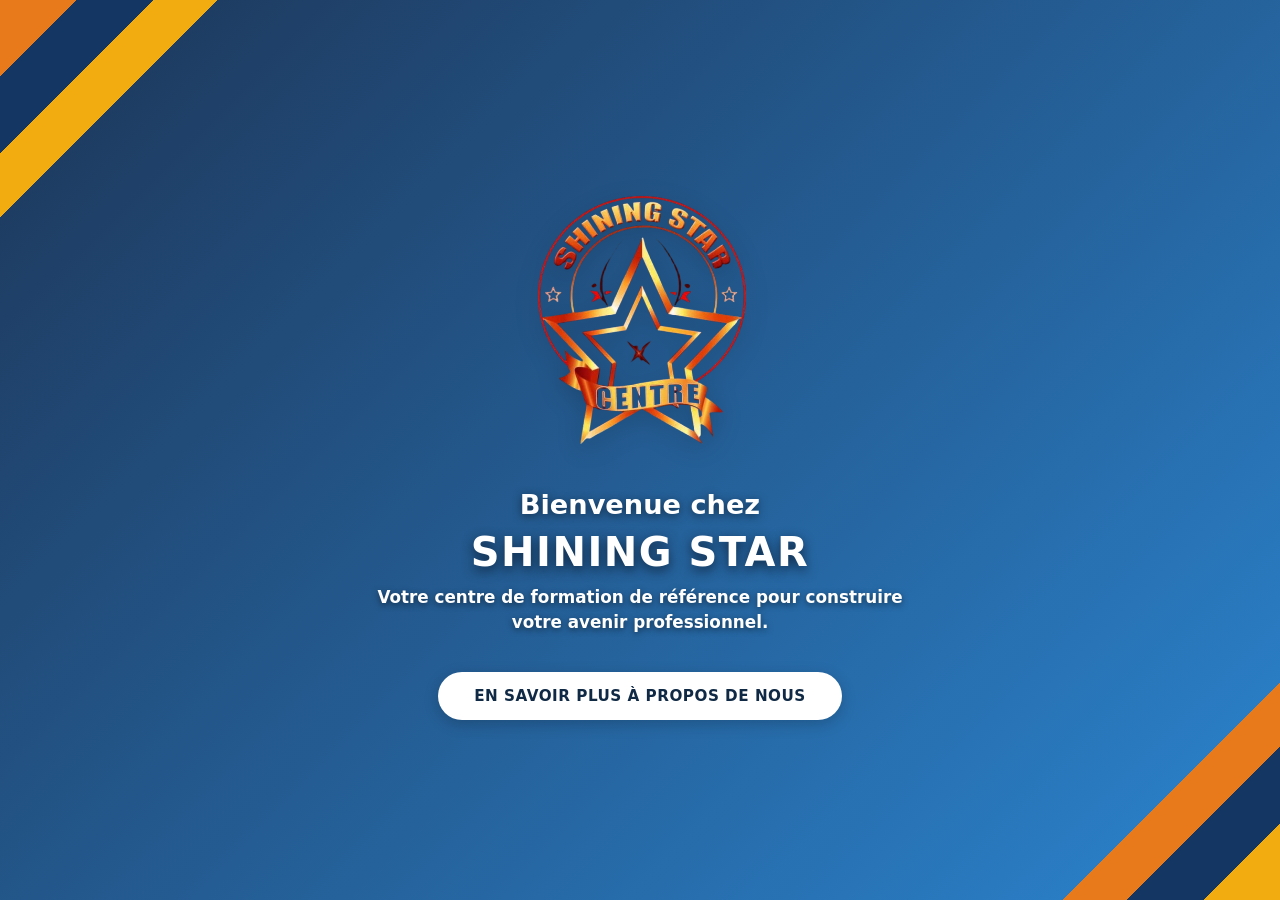
<file: index.html>
<!DOCTYPE html>
<html lang="fr">
<head>
    <meta charset="UTF-8">
    <meta name="viewport" content="width=device-width, initial-scale=1.0">
    <meta http-equiv="X-UA-Compatible" content="ie=edge">
    <title>Shining Star Center - Accueil</title>
    <link rel="stylesheet" href="style.css">
</head>
<body>

    <main class="hero-screen">
        <!-- Bandes décoratives d'angles (Haut-Gauche et Bas-Droite) -->
        <div class="stripe stripe-top-left"></div>
        <div class="stripe stripe-bottom-right"></div>

        <!-- Contenu central -->
        <div class="hero-content">
            
            <!-- Zone Logo (Pure image sans contour) -->
            <div class="logo-container">
                <img src="shining_start-removebg-preview.png" alt="Logo Shining Star Center" class="logo-img">
            </div>

            <!-- Bloc Textes -->
            <div class="text-container">
                <p class="welcome-text">Bienvenue chez</p>
                <h1 class="brand-title">SHINING STAR </h1>
                <p class="tagline">Votre centre de formation de référence pour construire votre avenir professionnel.</p>
            </div>

            <!-- Bouton d'action Ovale Blanc -->
            <div class="action-container">
                <a href="a-propos.html" class="btn-oval">EN SAVOIR PLUS À PROPOS DE NOUS</a>
            </div>

        </div>
    </main>

</body>
</html>
</file>
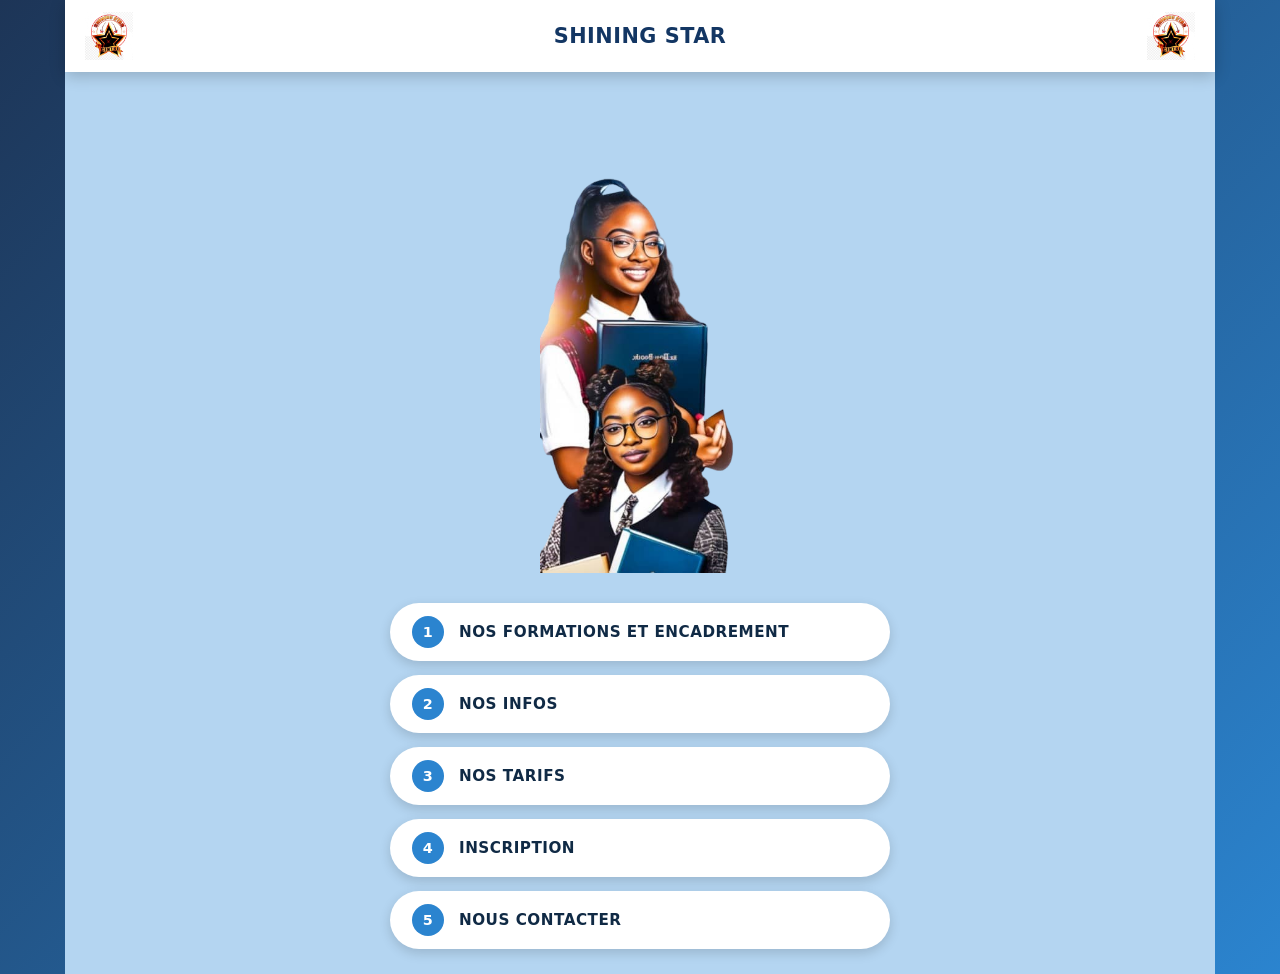
<file: a-propos.html>
<!DOCTYPE html>
<html lang="fr">
<head>
    <meta charset="UTF-8">
    <meta name="viewport" content="width=device-width, initial-scale=1.0">
    <title>Shining Star Center - À Propos</title>
    <link rel="stylesheet" href="style.css">
</head>
<body>

    <div class="site-wrapper">
        
        <!-- BANDEAU EN-TÊTE BLANC HAUT DE PAGE -->
        <header class="top-header">
            <img src="shiningv.png" alt="Logo Gauche" class="header-logo">
            <h1 class="header-title">SHINING STAR </h1>
            <img src="shiningv.png" alt="Logo Droite" class="header-logo">
        </header>

        <!-- ZONE BLEUE PRINCIPALE -->
        <main class="main-content">
            
            <!-- VISUEL ÉTUDIANTES (POSÉ DIRECTEMENT SANS NUL CONTOUR) -->
            <div class="students-hero">
                <img src="ecolier-removebg-preview.png" alt="Étudiantes Shining Star Center" class="students-img">
            </div>

            <!-- BOUTONS DE NAVIGATION OVALES BLANCS -->
            <nav class="nav-menu">
                <a href="formations.html" class="nav-card">
                    <span class="badge">1</span>
                    <span class="label">NOS FORMATIONS ET ENCADREMENT</span>
                </a>

                <a href="nos-info.html" class="nav-card">
                    <span class="badge">2</span>
                    <span class="label">NOS INFOS</span>
                </a>

                <a href="tarifs.html" class="nav-card">
                    <span class="badge">3</span>
                    <span class="label">NOS TARIFS</span>
                </a>

                <a href="inscription.html" class="nav-card">
                    <span class="badge">4</span>
                    <span class="label">INSCRIPTION</span>
                </a>

                <a href="nous-contacter.html" class="nav-card">
                    <span class="badge">5</span>
                    <span class="label">NOUS CONTACTER</span>
                </a>
            </nav>

        </main>

    </div>

</body>
</html>
</file>
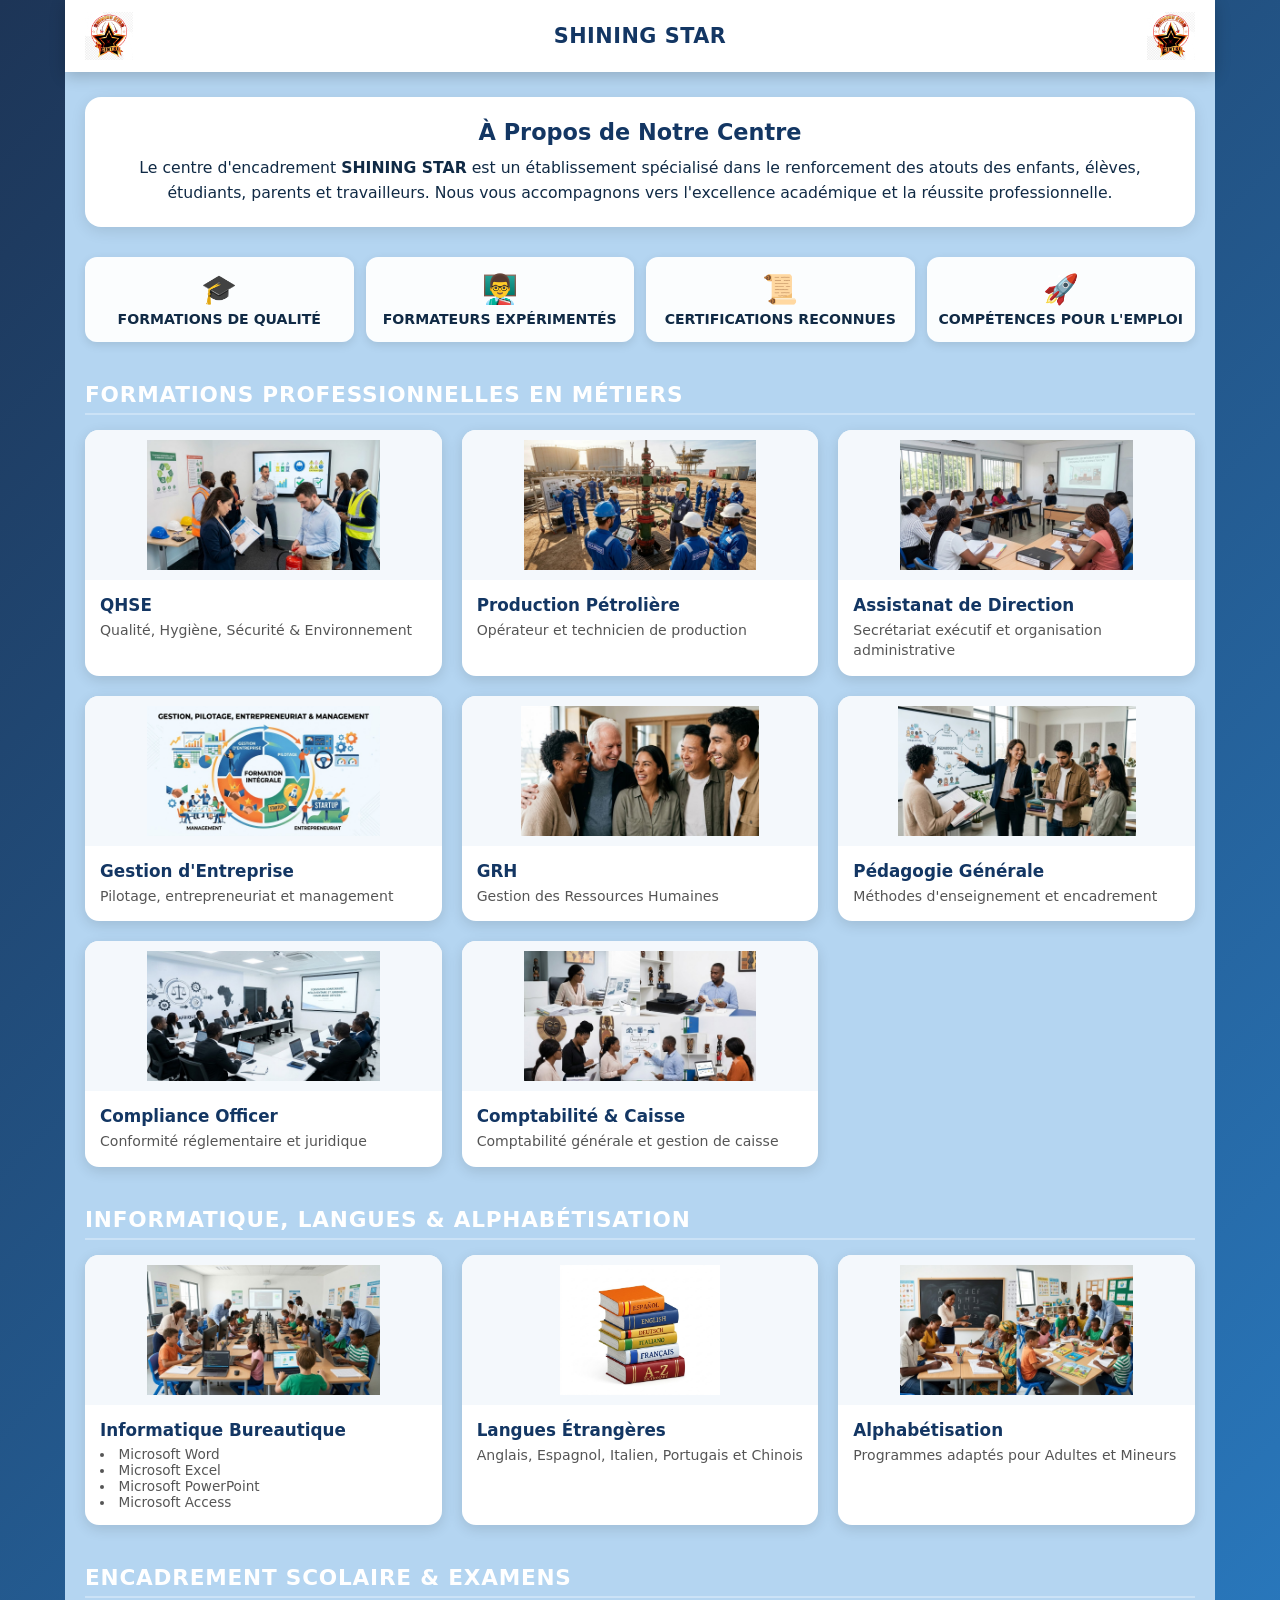
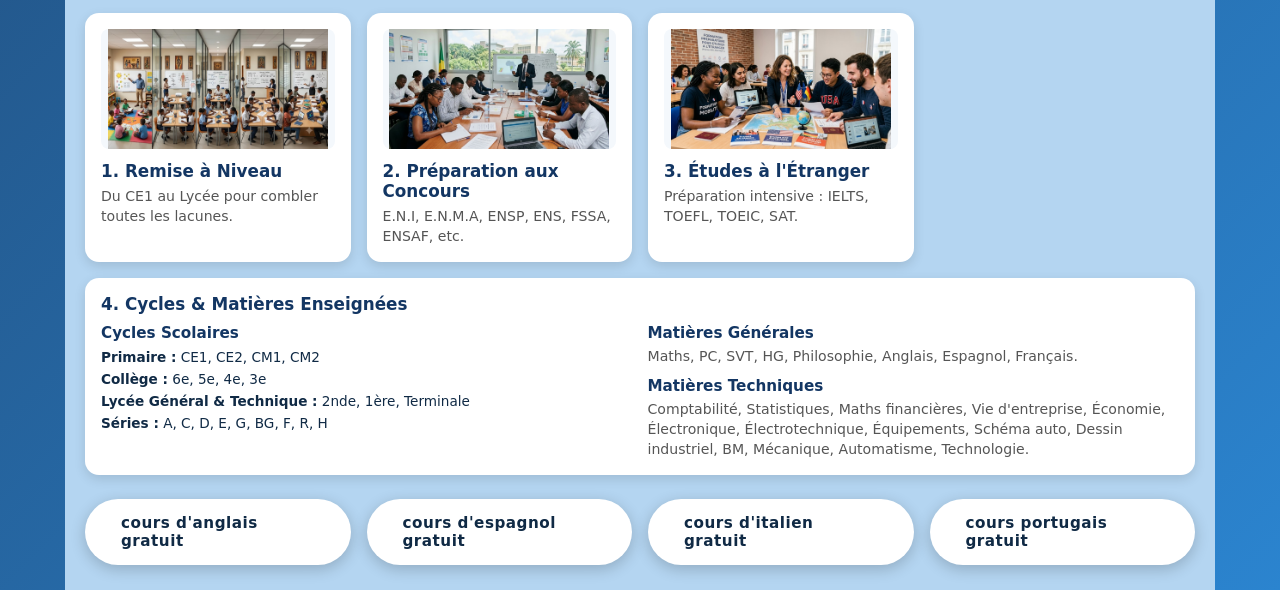
<file: formations.html>
<!DOCTYPE html>
<html lang="fr">
<head>
    <meta charset="UTF-8">
    <meta name="viewport" content="width=device-width, initial-scale=1.0">
    <title>Formations & Encadrement - Shining Star </title>
    <link rel="stylesheet" href="style.css">
</head>
<body>

    <div class="site-wrapper">
        
        <!-- BANDEAU D'EN-TÊTE BLANC -->
        <header class="top-header">
            <img src="shiningv.png" alt="Logo Gauche" class="header-logo">
            <h1 class="header-title">SHINING STAR </h1>
            <img src="shiningv.png" alt="Logo Droite" class="header-logo">
        </header>

        <main class="main-content">

            <!-- 1. PRÉSENTATION DU CENTRE -->
            <section class="intro-box">
                <h2>À Propos de Notre Centre</h2>
                <p>
                    Le centre d'encadrement <strong>SHINING STAR</strong> est un établissement spécialisé 
                    dans le renforcement des atouts des enfants, élèves, étudiants, parents et travailleurs. 
                    Nous vous accompagnons vers l'excellence académique et la réussite professionnelle.
                </p>
            </section>

            <!-- 2. NOS ENGAGEMENTS & ATOUTS (Issu de l'image) -->
            <section class="guarantees-grid">
                <div class="guarantee-card">
                    <span class="g-icon">🎓</span>
                    <h3>Formations de qualité</h3>
                </div>
                <div class="guarantee-card">
                    <span class="g-icon">👨‍🏫</span>
                    <h3>Formateurs expérimentés</h3>
                </div>
                <div class="guarantee-card">
                    <span class="g-icon">📜</span>
                    <h3>Certifications reconnues</h3>
                </div>
                <div class="guarantee-card">
                    <span class="g-icon">🚀</span>
                    <h3>Compétences pour l'emploi</h3>
                </div>
            </section>

            <!-- 3. SECTION FORMATIONS PROFESSIONNELLES ET MÉTIERS -->
            <section class="section-container">
                <h2 class="section-main-title">Formations Professionnelles en Métiers</h2>

                <div class="cards-grid">

                    <!-- Métier 1: QHSE -->
                    <article class="job-card">
                        <div class="job-img-box">
                            <!-- REMPLACER PAR TON IMAGE -->
                            <img src="QHSE.jpg" alt="QHSE" class="job-img">
                        </div>
                        <div class="job-info">
                            <h3>QHSE</h3>
                            <p>Qualité, Hygiène, Sécurité & Environnement</p>
                        </div>
                    </article>

                    <!-- Métier 2: Opérateur Production Pétrolière -->
                    <article class="job-card">
                        <div class="job-img-box">
                            <img src="operateur petro.jpg" alt="Production Pétrolière" class="job-img">
                        </div>
                        <div class="job-info">
                            <h3>Production Pétrolière</h3>
                            <p>Opérateur et technicien de production</p>
                        </div>
                    </article>

                    <!-- Métier 3: Assistanat de direction -->
                    <article class="job-card">
                        <div class="job-img-box">
                            <img src="organisation.jpg" alt="Assistanat de direction" class="job-img">
                        </div>
                        <div class="job-info">
                            <h3>Assistanat de Direction</h3>
                            <p>Secrétariat exécutif et organisation administrative</p>
                        </div>
                    </article>

                    <!-- Métier 4: Gestion d'entreprise -->
                    <article class="job-card">
                        <div class="job-img-box">
                            <img src="entreprenaria.jpg" alt="Gestion d'entreprise" class="job-img">
                        </div>
                        <div class="job-info">
                            <h3>Gestion d'Entreprise</h3>
                            <p>Pilotage, entrepreneuriat et management</p>
                        </div>
                    </article>

                    <!-- Métier 5: GRH -->
                    <article class="job-card">
                        <div class="job-img-box">
                            <img src="resource humaines.jpg" alt="Gestion des Ressources Humaines" class="job-img">
                        </div>
                        <div class="job-info">
                            <h3>GRH</h3>
                            <p>Gestion des Ressources Humaines</p>
                        </div>
                    </article>

                    <!-- Métier 6: Pédagogie générale -->
                    <article class="job-card">
                        <div class="job-img-box">
                            <img src="pedagogie.jpg" alt="Pédagogie générale" class="job-img">
                        </div>
                        <div class="job-info">
                            <h3>Pédagogie Générale</h3>
                            <p>Méthodes d'enseignement et encadrement</p>
                        </div>
                    </article>

                    <!-- Métier 7: Compliance Officer -->
                    <article class="job-card">
                        <div class="job-img-box">
                            <img src="juridiques.jpg" alt="Compliance Officer" class="job-img">
                        </div>
                        <div class="job-info">
                            <h3>Compliance Officer</h3>
                            <p>Conformité réglementaire et juridique</p>
                        </div>
                    </article>

                    <!-- Métier 8: Comptabilité & Gestion de Caisse -->
                    <article class="job-card">
                        <div class="job-img-box">
                            <img src="comptabilite.jpg" alt="Comptabilité et Caisse" class="job-img">
                        </div>
                        <div class="job-info">
                            <h3>Comptabilité & Caisse</h3>
                            <p>Comptabilité générale et gestion de caisse</p>
                        </div>
                    </article>

                </div>
            </section>

            <!-- 4. SECTION LANGUES & INFORMATIQUE -->
            <section class="section-container">
                <h2 class="section-main-title">Informatique, Langues & Alphabétisation</h2>

                <div class="cards-grid">

                    <!-- Informatique Bureautique -->
                    <article class="job-card">
                        <div class="job-img-box">
                            <img src="informa.jpg" alt="Informatique Bureautique" class="job-img">
                        </div>
                        <div class="job-info">
                            <h3>Informatique Bureautique</h3>
                            <ul>
                                <li>Microsoft Word</li>
                                <li>Microsoft Excel</li>
                                <li>Microsoft PowerPoint</li>
                                <li>Microsoft Access</li>
                            </ul>
                        </div>
                    </article>

                    <!-- Langues Étrangères -->
                    <article class="job-card">
                        <div class="job-img-box">
                            <img src="LANGUE.jpg" alt="Langues Étrangères" class="job-img">
                        </div>
                        <div class="job-info">
                            <h3>Langues Étrangères</h3>
                            <p>Anglais, Espagnol, Italien, Portugais et Chinois</p>
                        </div>
                    </article>

                    <!-- Alphabétisation -->
                    <article class="job-card">
                        <div class="job-img-box">
                            <img src="remise de niveaux.jpg" alt="Alphabétisation" class="job-img">
                        </div>
                        <div class="job-info">
                            <h3>Alphabétisation</h3>
                            <p>Programmes adaptés pour Adultes et Mineurs</p>
                        </div>
                    </article>

                </div>
            </section>

            <!-- 5. SECTION ENCADREMENT SCOLAIRE & CONCOURS -->
            <section class="section-container">
                <h2 class="section-main-title">Encadrement Scolaire & Examens</h2>

                <div class="academic-grid">

                    <div class="academic-card">
                        <div class="card-img-placeholder">
                            <img src="encadrement.jpg" alt="Remise à Niveau" class="academic-img">
                        </div>
                        <h3>1. Remise à Niveau</h3>
                        <p>Du CE1 au Lycée pour combler toutes les lacunes.</p>
                    </div>

                    <div class="academic-card">
                        <div class="card-img-placeholder">
                            <img src="concours.jpg" alt="Préparation Concours" class="academic-img">
                        </div>
                        <h3>2. Préparation aux Concours</h3>
                        <p>E.N.I, E.N.M.A, ENSP, ENS, FSSA, ENSAF, etc.</p>
                    </div>

                    <div class="academic-card">
                        <div class="card-img-placeholder">
                            <img src="etude etranger.jpg" alt="Examens Étranger" class="academic-img">
                        </div>
                        <h3>3. Études à l'Étranger</h3>
                        <p>Préparation intensive : IELTS, TOEFL, TOEIC, SAT.</p>
                    </div>

                    <div class="academic-card wide">
                        <h3>4. Cycles & Matières Enseignées</h3>
                        
                        <div class="cycles-list">
                            <div>
                                <h4>Cycles Scolaires</h4>
                                <ul>
                                    <li><strong>Primaire :</strong> CE1, CE2, CM1, CM2</li>
                                    <li><strong>Collège :</strong> 6e, 5e, 4e, 3e</li>
                                    <li><strong>Lycée Général & Technique :</strong> 2nde, 1ère, Terminale</li>
                                    <li><strong>Séries :</strong> A, C, D, E, G, BG, F, R, H</li>
                                </ul>
                            </div>
                            <div>
                                <h4>Matières Générales</h4>
                                <p>Maths, PC, SVT, HG, Philosophie, Anglais, Espagnol, Français.</p>
                                
                                <h4 style="margin-top: 10px;">Matières Techniques</h4>
                                <p>Comptabilité, Statistiques, Maths financières, Vie d'entreprise, Économie, Électronique, Électrotechnique, Équipements, Schéma auto, Dessin industriel, BM, Mécanique, Automatisme, Technologie.</p>
                            </div>
                        </div>
                    </div>
<div class="action-container">
                <a href="anglais.html" class="btn-oval">cours d'anglais gratuit</a>
            </div>
            <div class="action-container">
                <a href="espagnol.html" class="btn-oval">cours d'espagnol gratuit</a>
            </div>
            <div class="action-container">
                <a href="italien.html" class="btn-oval">cours d'italien gratuit</a>
            </div>
            <div class="action-container">
                <a href="portugais.html" class="btn-oval">cours portugais gratuit</a>
            </div>
                </div>

            </section>

        </main>

    </div>

</body>
</html>
</file>
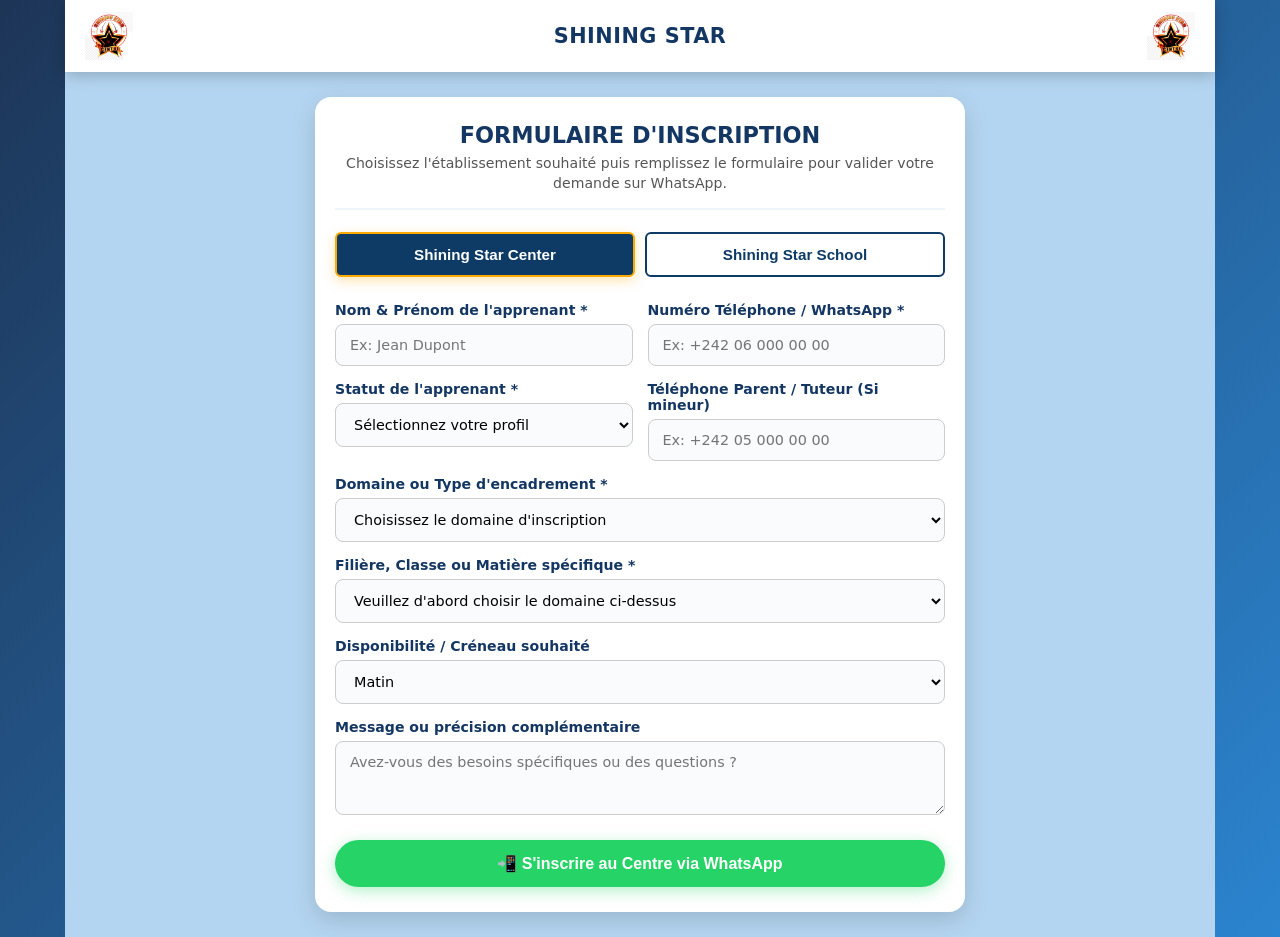
<file: inscription.html>
<!DOCTYPE html>
<html lang="fr">
<head>
    <meta charset="UTF-8">
    <meta name="viewport" content="width=device-width, initial-scale=1.0">
    <title>Inscription - Shining Star</title>
    <link rel="stylesheet" href="style.css">
</head>
<body>

    <div class="site-wrapper">
        
        <!-- EN-TÊTE DU SITE -->
        <header class="top-header">
            <img src="shiningv.png" alt="Logo Gauche" class="header-logo">
            <h1 class="header-title">SHINING STAR</h1>
            <img src="shiningv.png" alt="Logo Droite" class="header-logo">
        </header>

        <main class="main-content">

            <!-- CARTE DU FORMULAIRE -->
            <section class="form-card">
                <div class="form-header">
                    <h2>Formulaire d'Inscription</h2>
                    <p>Choisissez l'établissement souhaité puis remplissez le formulaire pour valider votre demande sur WhatsApp.</p>
                </div>

                <!-- SELECTEUR D'ONGLETS -->
                <div class="tab-buttons">
                    <button type="button" class="tab-btn active" id="tab-center-btn" onclick="switchTab('center')">Shining Star Center</button>
                    <button type="button" class="tab-btn" id="tab-school-btn" onclick="switchTab('school')">Shining Star School</button>
                </div>

                <!-- 1. FORMULAIRE SHINING STAR CENTER -->
                <form id="centerForm" class="registration-form active-form">

                    <!-- INFORMATIONS PERSONNELLES -->
                    <div class="form-group-row">
                        <div class="form-group">
                            <label for="fullName">Nom & Prénom de l'apprenant *</label>
                            <input type="text" id="fullName" placeholder="Ex: Jean Dupont" required>
                        </div>

                        <div class="form-group">
                            <label for="studentPhone">Numéro Téléphone / WhatsApp *</label>
                            <input type="tel" id="studentPhone" placeholder="Ex: +242 06 000 00 00" required>
                        </div>
                    </div>

                    <div class="form-group-row">
                        <div class="form-group">
                            <label for="status">Statut de l'apprenant *</label>
                            <select id="status" required>
                                <option value="" disabled selected>Sélectionnez votre profil</option>
                                <option value="Élève (Primaire / Collège / Lycée)">Élève (Primaire / Collège / Lycée)</option>
                                <option value="Étudiant">Étudiant</option>
                                <option value="Parent d'élève">Parent d'élève</option>
                                <option value="Travailleur / Professionnel">Travailleur / Professionnel</option>
                                <option value="Autre">Autre</option>
                            </select>
                        </div>

                        <div class="form-group">
                            <label for="parentPhone">Téléphone Parent / Tuteur (Si mineur)</label>
                            <input type="tel" id="parentPhone" placeholder="Ex: +242 05 000 00 00">
                        </div>
                    </div>

                    <!-- CHOIX DE LA FORMATION -->
                    <div class="form-group">
                        <label for="category">Domaine ou Type d'encadrement *</label>
                        <select id="category" required onchange="updateCenterOptions()">
                            <option value="" disabled selected>Choisissez le domaine d'inscription</option>
                            <option value="Formations Professionnelles en Métiers">Formations Professionnelles en Métiers</option>
                            <option value="Informatique & Bureautique">Informatique & Bureautique</option>
                            <option value="Langues Étrangères">Langues Étrangères</option>
                            <option value="Alphabétisation">Alphabétisation</option>
                            <option value="Scolaire - Primaire">Encadrement Scolaire : Primaire</option>
                            <option value="Scolaire - Collège">Encadrement Scolaire : Collège</option>
                            <option value="Scolaire - Lycée Général">Encadrement Scolaire : Lycée Général</option>
                            <option value="Scolaire - Lycée Technique">Encadrement Scolaire : Lycée Technique</option>
                            <option value="Préparation aux Concours">Préparation aux Concours</option>
                            <option value="Examens pour l'Étranger">Examens pour Étudier à l'Étranger</option>
                        </select>
                    </div>

                    <div class="form-group">
                        <label for="specificChoice">Filière, Classe ou Matière spécifique *</label>
                        <select id="specificChoice" required>
                            <option value="" disabled selected>Veuillez d'abord choisir le domaine ci-dessus</option>
                        </select>
                    </div>

                    <div class="form-group">
                        <label for="schedule">Disponibilité / Créneau souhaité</label>
                        <select id="schedule">
                            <option value="Matin">Matin</option>
                            <option value="Après-midi">Après-midi</option>
                            <option value="Soir (Cours du soir)">Soir (Cours du soir)</option>
                            <option value="Week-end">Week-end</option>
                        </select>
                    </div>

                    <div class="form-group">
                        <label for="notes">Message ou précision complémentaire</label>
                        <textarea id="notes" rows="3" placeholder="Avez-vous des besoins spécifiques ou des questions ?"></textarea>
                    </div>

                    <button type="submit" class="btn-whatsapp-submit btn-center">
                        <span>📲 S'inscrire au Centre via WhatsApp</span>
                    </button>

                </form>

                <!-- 2. FORMULAIRE SHINING STAR SCHOOL -->
                <form id="schoolForm" class="registration-form">

                    <div class="form-group-row">
                        <div class="form-group">
                            <label for="schoolStudentName">Nom & Prénom de l'élève *</label>
                            <input type="text" id="schoolStudentName" placeholder="Ex: Paul Malonga" required>
                        </div>

                        <div class="form-group">
                            <label for="schoolParentPhone">Téléphone du Parent / Tuteur *</label>
                            <input type="tel" id="schoolParentPhone" placeholder="Ex: +242 05 616 41 62" required>
                        </div>
                    </div>

                    <div class="form-group">
                        <label for="schoolCycle">Cycle d'études *</label>
                        <select id="schoolCycle" required onchange="updateSchoolClasses()">
                            <option value="" disabled selected>Sélectionnez le cycle</option>
                            <option value="Primaire">Primaire</option>
                            <option value="Collège">Collège</option>
                            <option value="Lycée">Lycée</option>
                        </select>
                    </div>

                    <div class="form-group">
                        <label for="schoolClass">Classe souhaitée *</label>
                        <select id="schoolClass" required>
                            <option value="" disabled selected>Choisissez d'abord un cycle ci-dessus</option>
                        </select>
                    </div>

                    <div class="form-group">
                        <label for="schoolNotes">Message ou précision complémentaire</label>
                        <textarea id="schoolNotes" rows="3" placeholder="Informations complémentaires sur l'élève..."></textarea>
                    </div>

                    <button type="submit" class="btn-whatsapp-submit btn-school">
                        <span>📲 S'inscrire à l'École via WhatsApp</span>
                    </button>

                </form>

            </section>

        </main>

    </div>

    <!-- SCRIPT DE GESTION DES ONGLETS, SÉLECTION DYNAMIQUE ET REDIRECTION WHATSAPP -->
    <script>
        // Numéros WhatsApp officiels
        const WHATSAPP_CENTER = "242069855159";
        const WHATSAPP_SCHOOL = "242056164162";

        // Gestion du changement d'onglets
        function switchTab(type) {
            const btnCenter = document.getElementById('tab-center-btn');
            const btnSchool = document.getElementById('tab-school-btn');
            const formCenter = document.getElementById('centerForm');
            const formSchool = document.getElementById('schoolForm');

            if (type === 'center') {
                btnCenter.classList.add('active');
                btnSchool.classList.remove('active');
                formCenter.classList.add('active-form');
                formSchool.classList.remove('active-form');
            } else {
                btnSchool.classList.add('active');
                btnCenter.classList.remove('active');
                formSchool.classList.add('active-form');
                formCenter.classList.remove('active-form');
            }
        }

        // Mettre à jour les options dynamiques du Center
        function updateCenterOptions() {
            const category = document.getElementById('category').value;
            const subSelect = document.getElementById('specificChoice');
            subSelect.innerHTML = '<option value="" disabled selected>Sélectionnez votre option</option>';

            let options = [];

            switch (category) {
                case 'Formations Professionnelles en Métiers':
                    options = [
                        'QHSE (Qualité, Hygiène, Sécurité, Environnement)',
                        'Opérateur Production Pétrolière',
                        'Assistanat de Direction',
                        'Gestion d\'Entreprise',
                        'Gestion des Ressources Humaines (GRH)',
                        'Pédagogie Générale',
                        'Compliance Officer',
                        'Comptabilité & Gestion de Caisse'
                    ];
                    break;
                case 'Informatique & Bureautique':
                    options = ['Microsoft Word', 'Microsoft Excel', 'Microsoft PowerPoint', 'Microsoft Access', 'Pack Bureautique Complet'];
                    break;
                case 'Langues Étrangères':
                    options = ['Anglais Standard / Business', 'Espagnol', 'Chinois', 'Italien', 'Portugais', 'Français'];
                    break;
                case 'Alphabétisation':
                    options = ['Programme Adulte', 'Programme Mineur'];
                    break;
                case 'Scolaire - Primaire':
                    options = ['CE1', 'CE2', 'CM1', 'CM2', 'Remise à Niveau Primaire'];
                    break;
                case 'Scolaire - Collège':
                    options = ['6ème', '5ème', '4ème', '3ème (Préparation BEPC)', 'Remise à Niveau Collège'];
                    break;
                case 'Scolaire - Lycée Général':
                    options = ['Seconde A/C/D', 'Première A/C/D', 'Terminale A/C/D (Préparation BAC)', 'Philosophie / Maths / PC / SVT'];
                    break;
                case 'Scolaire - Lycée Technique':
                    options = ['Série G (Tertiaire)', 'Série BG', 'Série F (Industrielle)', 'Série R', 'Série H', 'Comptabilité / Électrotechnique / Mécanique / Dessin Ind.'];
                    break;
                case 'Préparation aux Concours':
                    options = ['Concours E.N.I', 'Concours E.N.M.A', 'Concours ENSP', 'Concours ENS', 'Concours FSSA', 'Concours ENSAF'];
                    break;
                case 'Examens pour l\'Étranger':
                    options = ['IELTS', 'TOEFL', 'TOEIC', 'SAT'];
                    break;
            }

            options.forEach(opt => {
                const el = document.createElement('option');
                el.value = opt;
                el.textContent = opt;
                subSelect.appendChild(el);
            });
        }

        // Mettre à jour les classes dynamiques de l'École
        function updateSchoolClasses() {
            const cycle = document.getElementById('schoolCycle').value;
            const classSelect = document.getElementById('schoolClass');
            classSelect.innerHTML = '<option value="" disabled selected>Sélectionnez la classe</option>';

            let classes = [];
            if (cycle === 'Primaire') {
                classes = ['CP', 'CE1', 'CE2', 'CM1', 'CM2'];
            } else if (cycle === 'Collège') {
                classes = ['6ème', '5ème', '4ème', '3ème'];
            } else if (cycle === 'Lycée') {
                classes = ['Seconde', 'Première', 'Terminale'];
            }

            classes.forEach(cls => {
                const el = document.createElement('option');
                el.value = cls;
                el.textContent = cls;
                classSelect.appendChild(el);
            });
        }

        // Soumission Formulaire Centre (+242 06 985 51 59)
        document.getElementById('centerForm').addEventListener('submit', function(e) {
            e.preventDefault();

            const fullName = document.getElementById('fullName').value.trim();
            const studentPhone = document.getElementById('studentPhone').value.trim();
            const status = document.getElementById('status').value;
            const parentPhone = document.getElementById('parentPhone').value.trim() || 'Non renseigné';
            const category = document.getElementById('category').value;
            const specificChoice = document.getElementById('specificChoice').value;
            const schedule = document.getElementById('schedule').value;
            const notes = document.getElementById('notes').value.trim() || 'Aucune remarque';

            const message = `*DEMANDE D'INSCRIPTION - SHINING STAR CENTER*\n\n` +
                `👤 *Apprenant :* ${fullName}\n` +
                `📱 *Téléphone :* ${studentPhone}\n` +
                `🎓 *Statut :* ${status}\n` +
                `👨‍👩‍👦 *Contact Parent/Tuteur :* ${parentPhone}\n\n` +
                `📚 *Domaine :* ${category}\n` +
                `🎯 *Option / Classe :* ${specificChoice}\n` +
                `⏰ *Créneau souhaité :* ${schedule}\n` +
                `💬 *Note/Précision :* ${notes}`;

            window.open(`https://wa.me/${WHATSAPP_CENTER}?text=${encodeURIComponent(message)}`, '_blank');
        });

        // Soumission Formulaire École (+242 05 616 41 62)
        document.getElementById('schoolForm').addEventListener('submit', function(e) {
            e.preventDefault();

            const studentName = document.getElementById('schoolStudentName').value.trim();
            const parentPhone = document.getElementById('schoolParentPhone').value.trim();
            const cycle = document.getElementById('schoolCycle').value;
            const schoolClass = document.getElementById('schoolClass').value;
            const notes = document.getElementById('schoolNotes').value.trim() || 'Aucune remarque';

            const message = `*DEMANDE D'INSCRIPTION - SHINING STAR SCHOOL*\n\n` +
                `🎓 *Élève :* ${studentName}\n` +
                `📞 *Téléphone Parent/Tuteur :* ${parentPhone}\n` +
                `🏫 *Cycle d'études :* ${cycle}\n` +
                `📖 *Classe sollicitée :* ${schoolClass}\n` +
                `💬 *Note/Précision :* ${notes}`;

            window.open(`https://wa.me/${WHATSAPP_SCHOOL}?text=${encodeURIComponent(message)}`, '_blank');
        });
    </script>

</body>
</html>
</file>
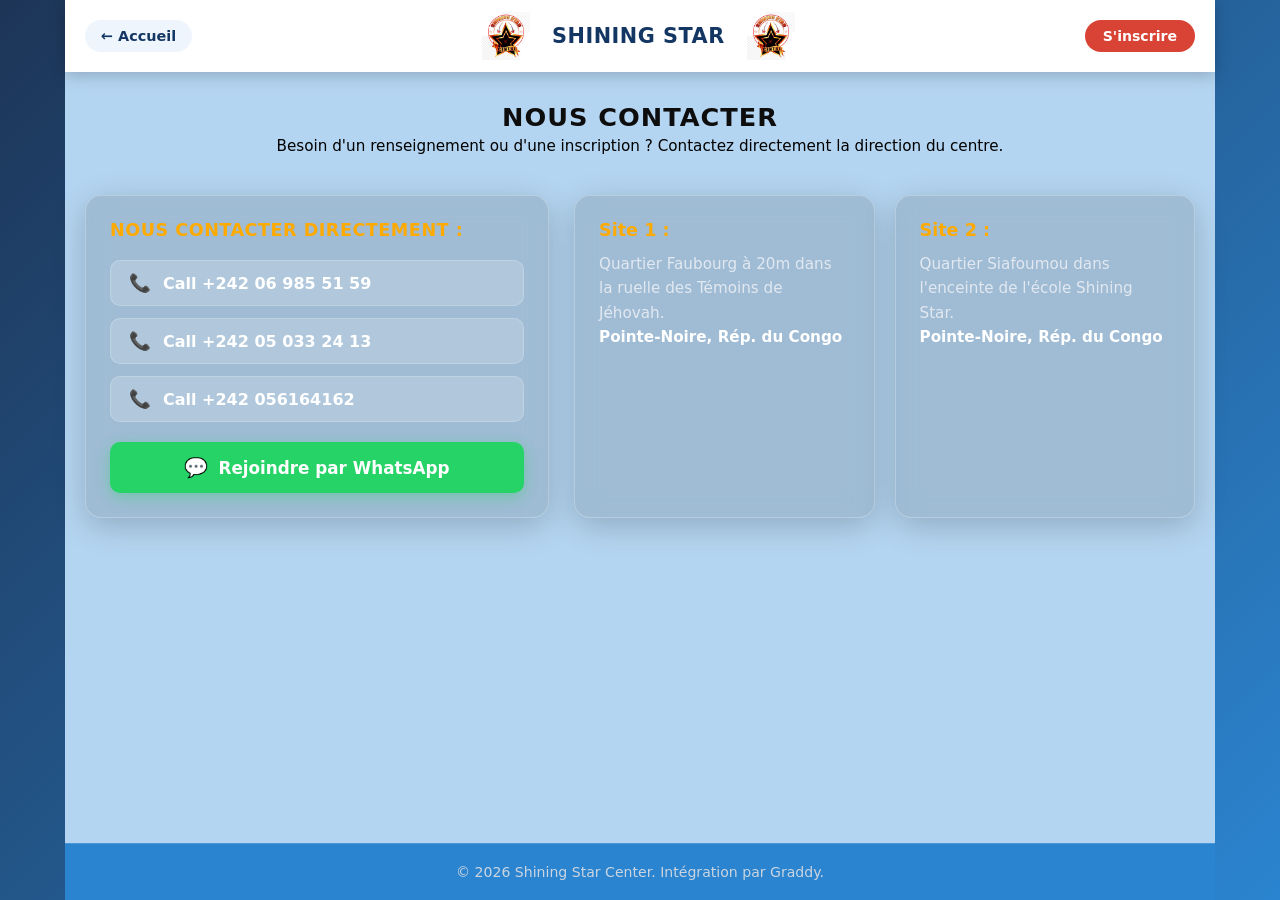
<file: nous-contacter.html>
<!DOCTYPE html>
<html lang="fr">
<head>
    <meta charset="UTF-8">
    <meta name="viewport" content="width=device-width, initial-scale=1.0">
    <title>Nous Contacter - Shining Star </title>
    <link rel="stylesheet" href="style.css">
</head>
<body>

    <div class="site-wrapper">
        
        <!-- EN-TÊTE DU SITE -->
        <header class="top-header">
            <a href="index.html" class="back-link">&larr; Accueil</a>
            <div class="header-brand">
                <img src="shiningv.png" alt="Logo Gauche" class="header-logo">
                <h1 class="header-title">SHINING STAR </h1>
                <img src="shiningv.png" alt="Logo Droite" class="header-logo">
            </div>
            <a href="inscription.html" class="header-btn-inscription">S'inscrire</a>
        </header>

        <!-- CONTENU PRINCIPAL -->
        <main class="main-content">

            <!-- BANNIÈRE DE TITRE -->
            <div class="page-banner">
                <h2>NOUS CONTACTER</h2>
                <p>Besoin d'un renseignement ou d'une inscription ? Contactez directement la direction du centre.</p>
            </div>

            <!-- SECTION CONTACT & SITES -->
            <section class="contact-section">
                <div class="contact-container">

                    <!-- BLOC GAUCHE : APPELS ET WHATSAPP -->
                    <div class="contact-card phone-box">
                        <h3 class="contact-title">NOUS CONTACTER DIRECTEMENT :</h3>
                        
                        <div class="phone-list">
                            <!-- Téléphone 1 avec lien WhatsApp / Appel -->
                            <a href="https://wa.me/242069855159?text=Bonjour%20Shining%20Star%20Center,%20je%20souhaite%20avoir%20des%20informations." target="_blank" class="phone-item">
                                <span class="phone-icon">📞</span>
                                <span>Call +242 06 985 51 59</span>
                            </a>

                            <!-- Téléphone 2 -->
                            <a href="tel:+242050332413" class="phone-item">
                                <span class="phone-icon">📞</span>
                                <span>Call +242 05 033 24 13</span>
                            </a>

                            <!-- Téléphone 3 -->
                            <a href="tel:+242056164162" class="phone-item">
                                <span class="phone-icon">📞</span>
                                <span>Call +242 056164162</span>
                            </a>
                        </div>

                        <!-- BOUTON PRINCIPAL WHATSAPP DIRECT -->
                        <a href="https://wa.me/242069855159?text=Bonjour%20Shining%20Star%20Center,%20je%20souhaite%20m'informer%20ou%20m'inscrire." target="_blank" class="btn-whatsapp-join">
                            <span class="wa-icon">💬</span>
                            <span>Rejoindre par WhatsApp</span>
                        </a>
                    </div>

                    <!-- BLOC DROITE : LOCALISATION DES SITES -->
                    <div class="sites-container">
                        
                        <!-- SITE 1 -->
                        <div class="contact-card site-card">
                            <h4 class="site-title">Site 1 :</h4>
                            <p class="site-address">
                                Quartier Faubourg à 20m dans la ruelle des Témoins de Jéhovah.<br>
                                <strong class="city">Pointe-Noire, Rép. du Congo</strong>
                            </p>
                        </div>

                        <!-- SITE 2 -->
                        <div class="contact-card site-card">
                            <h4 class="site-title">Site 2 :</h4>
                            <p class="site-address">
                                Quartier Siafoumou dans l'enceinte de l'école Shining Star.<br>
                                <strong class="city">Pointe-Noire, Rép. du Congo</strong>
                            </p>
                        </div>

                    </div>

                </div>
            </section>

        </main>

        <!-- PIED DE PAGE -->
        <footer class="site-footer">
            <p>&copy; 2026 Shining Star Center. Intégration par Graddy.</p>
        </footer>

    </div>

</body>
</html>
</file>
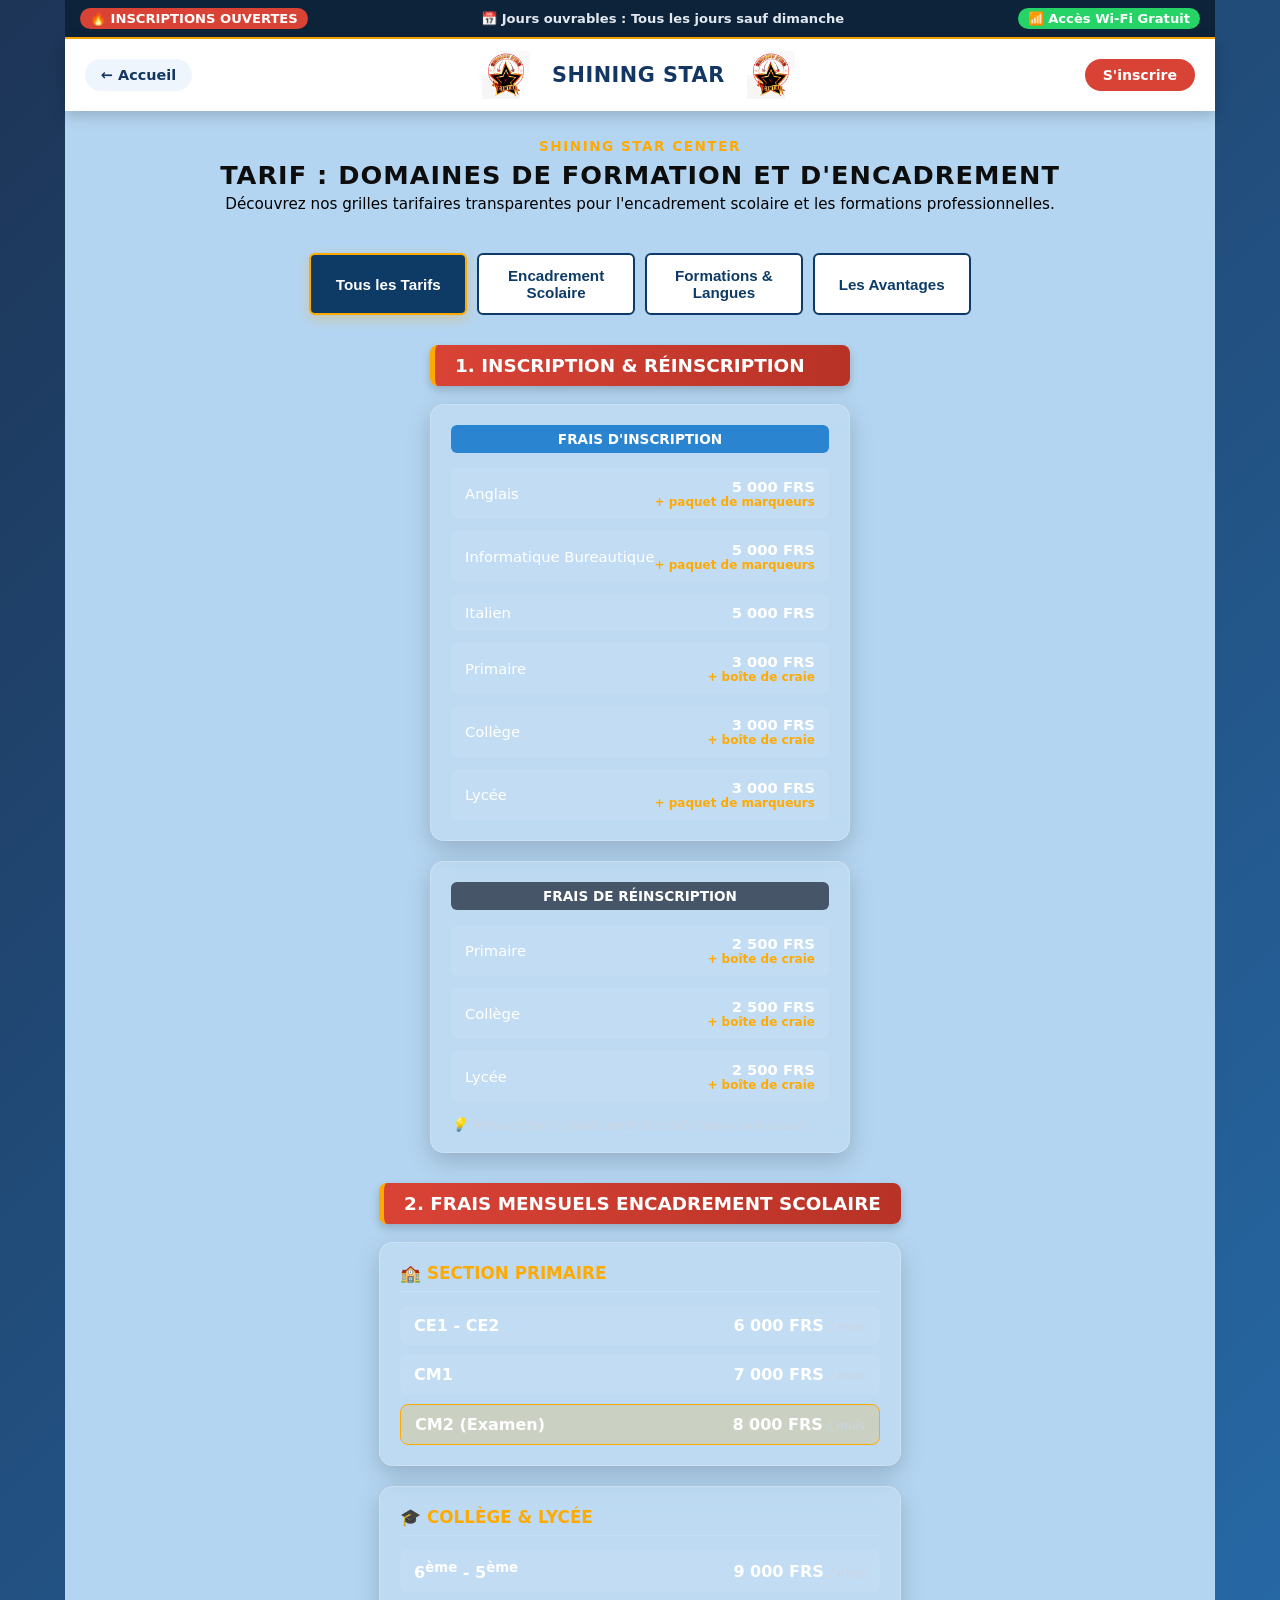
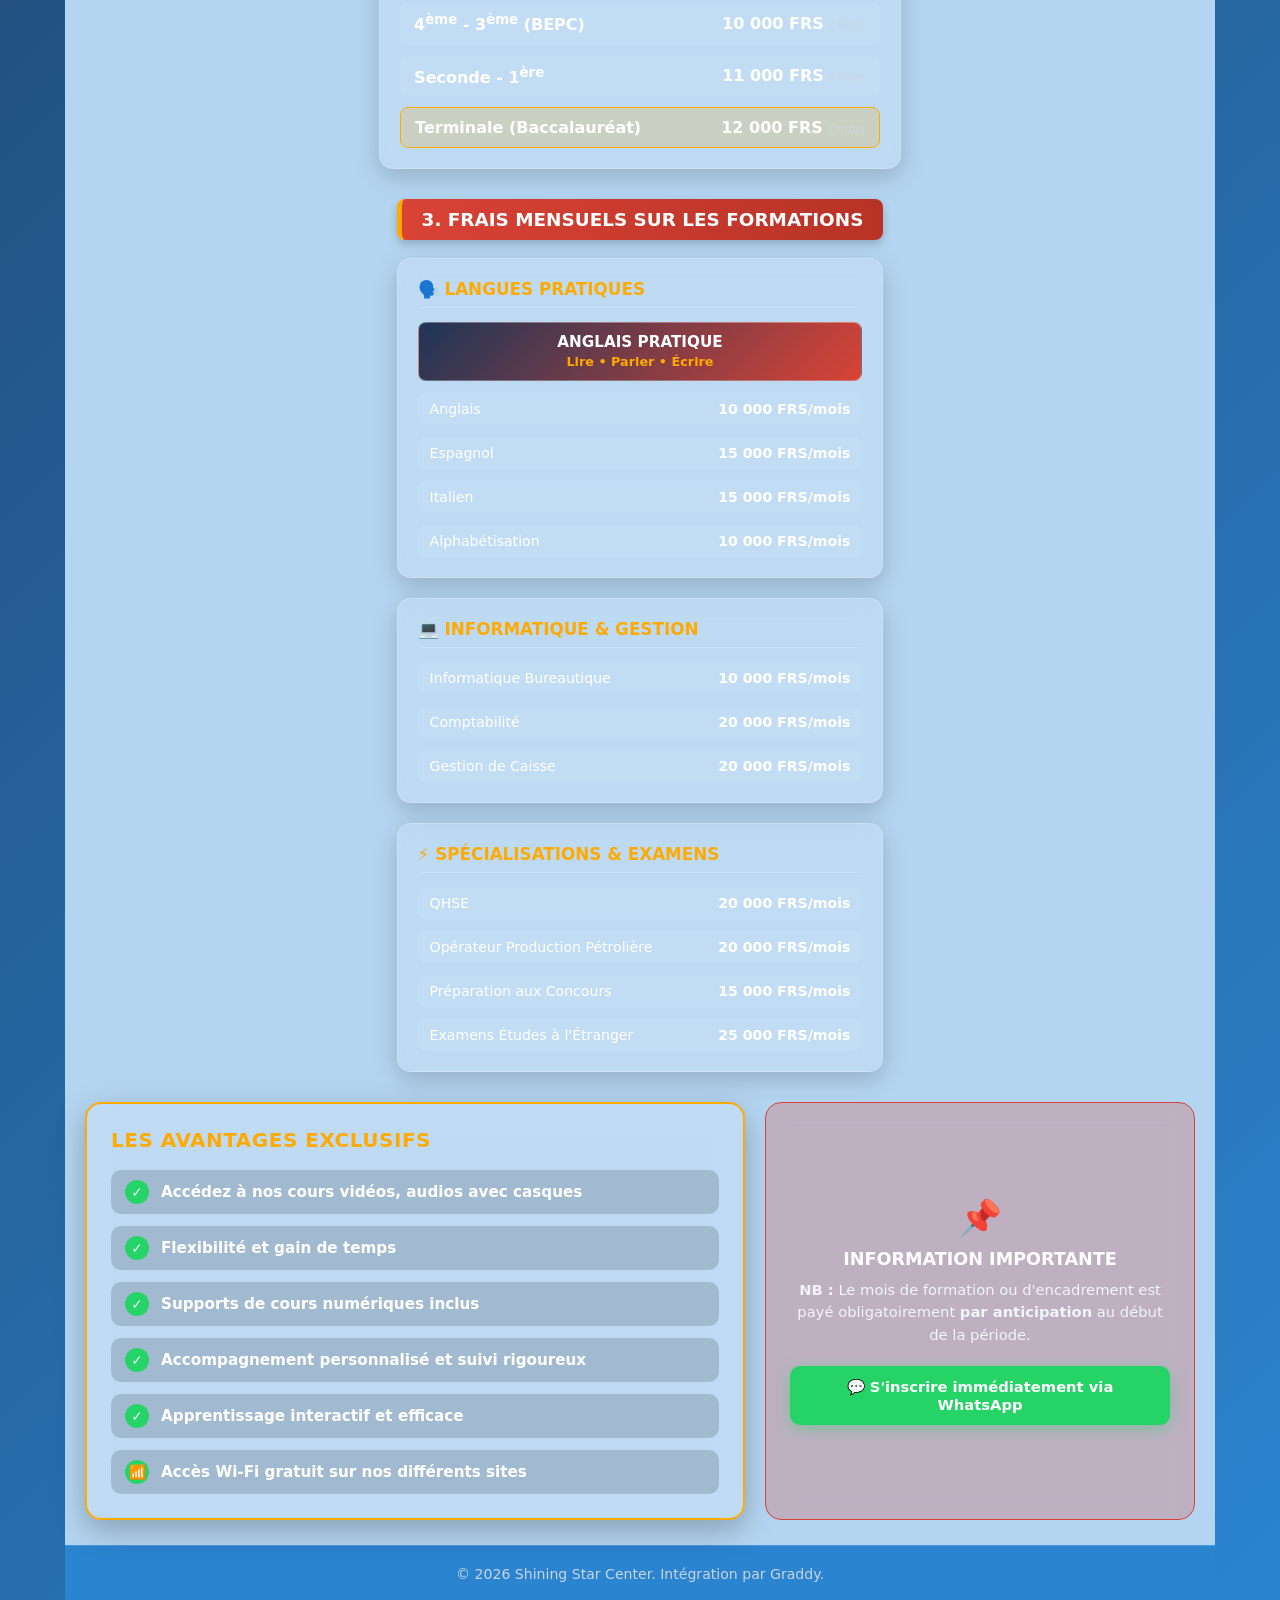
<file: tarifs.html>
<!DOCTYPE html>
<html lang="fr">
<head>
    <meta charset="UTF-8">
    <meta name="viewport" content="width=device-width, initial-scale=1.0">
    <title>Nos Tarifs & Formations - Shining Star </title>
    <link rel="stylesheet" href="style.css">
</head>
<body>

    <div class="site-wrapper">
        
        <!-- BANNIÈRE D'ANNONCE EN HAUT DE PAGE -->
        <div class="top-announcement-bar">
            <span class="badge-status">🔥 INSCRIPTIONS OUVERTES</span>
            <span class="schedule-info">📅 Jours ouvrables : Tous les jours sauf dimanche</span>
            <span class="wifi-badge">📶 Accès Wi-Fi Gratuit</span>
        </div>

        <!-- EN-TÊTE DU SITE -->
        <header class="top-header">
            <a href="index.html" class="back-link">&larr; Accueil</a>
            <div class="header-brand">
                <img src="shiningv.png" alt="Logo Gauche" class="header-logo">
                <h1 class="header-title">SHINING STAR </h1>
                <img src="shiningv.png" alt="Logo Droite" class="header-logo">
            </div>
            <a href="inscription.html" class="header-btn-inscription">S'inscrire</a>
        </header>

        <!-- CONTENU PRINCIPAL -->
        <main class="main-content">

            <!-- BANNIÈRE DE TITRE PRINCIPALE -->
            <div class="page-banner">
                <span class="sub-heading">SHINING STAR CENTER</span>
                <h2>TARIF : DOMAINES DE FORMATION ET D'ENCADREMENT</h2>
                <p>Découvrez nos grilles tarifaires transparentes pour l'encadrement scolaire et les formations professionnelles.</p>
            </div>

            <!-- FILTRES INTERACTIFS -->
            <div class="filter-tabs">
                <button class="tab-btn active" onclick="filterCategory('all')">Tous les Tarifs</button>
                <button class="tab-btn" onclick="filterCategory('scolaire')">Encadrement Scolaire</button>
                <button class="tab-btn" onclick="filterCategory('formation')">Formations & Langues</button>
                <button class="tab-btn" onclick="filterCategory('avantages')">Les Avantages</button>
            </div>

            <!-- SECTION 1 : INSCRIPTION & RÉINSCRIPTION -->
            <section class="pricing-section category-box" data-category="scolaire formation">
                <div class="ribbon-header">
                    <h3>1. Inscription & Réinscription</h3>
                </div>

                <div class="cards-grid">

                    <!-- CARD INSCRIPTIONS -->
                    <div class="tariff-card highlight-card">
                        <div class="card-header-badge">FRAIS D'INSCRIPTION</div>
                        <ul class="tariff-list">
                            <li>
                                <span>Anglais</span>
                                <strong>5 000 FRS <small>+ paquet de marqueurs</small></strong>
                            </li>
                            <li>
                                <span>Informatique Bureautique</span>
                                <strong>5 000 FRS <small>+ paquet de marqueurs</small></strong>
                            </li>
                            <li>
                                <span>Italien</span>
                                <strong>5 000 FRS</strong>
                            </li>
                            <li>
                                <span>Primaire</span>
                                <strong>3 000 FRS <small>+ boîte de craie</small></strong>
                            </li>
                            <li>
                                <span>Collège</span>
                                <strong>3 000 FRS <small>+ boîte de craie</small></strong>
                            </li>
                            <li>
                                <span>Lycée</span>
                                <strong>3 000 FRS <small>+ paquet de marqueurs</small></strong>
                            </li>
                        </ul>
                    </div>

                    <!-- CARD RÉINSCRIPTIONS -->
                    <div class="tariff-card">
                        <div class="card-header-badge secondary-badge">FRAIS DE RÉINSCRIPTION</div>
                        <ul class="tariff-list">
                            <li>
                                <span>Primaire</span>
                                <strong>2 500 FRS <small>+ boîte de craie</small></strong>
                            </li>
                            <li>
                                <span>Collège</span>
                                <strong>2 500 FRS <small>+ boîte de craie</small></strong>
                            </li>
                            <li>
                                <span>Lycée</span>
                                <strong>2 500 FRS <small>+ boîte de craie</small></strong>
                            </li>
                        </ul>
                        <div class="card-footer-note">
                            💡 Réinscription rapide pour la réadmission aux cours.
                        </div>
                    </div>

                </div>
            </section>

            <!-- SECTION 2 : ENCADREMENT SCOLAIRE (MENSUEL) -->
            <section class="pricing-section category-box" data-category="scolaire">
                <div class="ribbon-header">
                    <h3>2. Frais Mensuels Encadrement Scolaire</h3>
                </div>

                <div class="cards-grid">

                    <!-- PRIMAIRE -->
                    <div class="tariff-card">
                        <h4 class="card-sub-title">🏫 SECTION PRIMAIRE</h4>
                        <div class="price-table">
                            <div class="price-row">
                                <span class="level">CE1 - CE2</span>
                                <span class="price">6 000 FRS <small>/ mois</small></span>
                            </div>
                            <div class="price-row">
                                <span class="level">CM1</span>
                                <span class="price">7 000 FRS <small>/ mois</small></span>
                            </div>
                            <div class="price-row highlight-row">
                                <span class="level">CM2 (Examen)</span>
                                <span class="price">8 000 FRS <small>/ mois</small></span>
                            </div>
                        </div>
                    </div>

                    <!-- COLLÈGE ET LYCÉE -->
                    <div class="tariff-card">
                        <h4 class="card-sub-title">🎓 COLLÈGE & LYCÉE</h4>
                        <div class="price-table">
                            <div class="price-row">
                                <span class="level">6<sup>ème</sup> - 5<sup>ème</sup></span>
                                <span class="price">9 000 FRS <small>/ mois</small></span>
                            </div>
                            <div class="price-row">
                                <span class="level">4<sup>ème</sup> - 3<sup>ème</sup> (BEPC)</span>
                                <span class="price">10 000 FRS <small>/ mois</small></span>
                            </div>
                            <div class="price-row">
                                <span class="level">Seconde - 1<sup>ère</sup></span>
                                <span class="price">11 000 FRS <small>/ mois</small></span>
                            </div>
                            <div class="price-row highlight-row">
                                <span class="level">Terminale (Baccalauréat)</span>
                                <span class="price">12 000 FRS <small>/ mois</small></span>
                            </div>
                        </div>
                    </div>

                </div>
            </section>

            <!-- SECTION 3 : FORMATIONS PROFESSIONNELLES & LANGUES -->
            <section class="pricing-section category-box" data-category="formation">
                <div class="ribbon-header red-ribbon">
                    <h3>3. Frais Mensuels sur les Formations</h3>
                </div>

                <div class="cards-grid three-columns">

                    <!-- LANGUES & ALPHABÉTISATION -->
                    <div class="tariff-card">
                        <h4 class="card-sub-title">🗣️ LANGUES PRATIQUES</h4>
                        <div class="english-badge">
                            <strong>ANGLAIS PRATIQUE</strong>
                            <span>Lire • Parler • Écrire</span>
                        </div>
                        <ul class="tariff-list compact">
                            <li><span>Anglais</span><strong>10 000 FRS/mois</strong></li>
                            <li><span>Espagnol</span><strong>15 000 FRS/mois</strong></li>
                            <li><span>Italien</span><strong>15 000 FRS/mois</strong></li>
                            <li><span>Alphabétisation</span><strong>10 000 FRS/mois</strong></li>
                        </ul>
                    </div>

                    <!-- INFORMATIQUE & GESTION -->
                    <div class="tariff-card">
                        <h4 class="card-sub-title">💻 INFORMATIQUE & GESTION</h4>
                        <ul class="tariff-list compact">
                            <li><span>Informatique Bureautique</span><strong>10 000 FRS/mois</strong></li>
                            <li><span>Comptabilité</span><strong>20 000 FRS/mois</strong></li>
                            <li><span>Gestion de Caisse</span><strong>20 000 FRS/mois</strong></li>
                        </ul>
                    </div>

                    <!-- METIERS & PREPARATIONS -->
                    <div class="tariff-card">
                        <h4 class="card-sub-title">⚡ SPÉCIALISATIONS & EXAMENS</h4>
                        <ul class="tariff-list compact">
                            <li><span>QHSE</span><strong>20 000 FRS/mois</strong></li>
                            <li><span>Opérateur Production Pétrolière</span><strong>20 000 FRS/mois</strong></li>
                            <li><span>Préparation aux Concours</span><strong>15 000 FRS/mois</strong></li>
                            <li><span>Examens Études à l'Étranger</span><strong>25 000 FRS/mois</strong></li>
                        </ul>
                    </div>

                </div>
            </section>

            <!-- SECTION 4 : LES AVANTAGES (RÉFÉRENCE AU VISUEL ÉCRAN) -->
            <section class="pricing-section category-box" data-category="avantages">
                <div class="advantages-banner-container">
                    
                    <div class="advantages-card">
                        <h3 class="advantages-title">LES AVANTAGES EXCLUSIFS</h3>
                        <ul class="advantages-list">
                            <li>
                                <span class="check-icon">✓</span>
                                <span>Accédez à nos cours vidéos, audios avec casques</span>
                            </li>
                            <li>
                                <span class="check-icon">✓</span>
                                <span>Flexibilité et gain de temps</span>
                            </li>
                            <li>
                                <span class="check-icon">✓</span>
                                <span>Supports de cours numériques inclus</span>
                            </li>
                            <li>
                                <span class="check-icon">✓</span>
                                <span>Accompagnement personnalisé et suivi rigoureux</span>
                            </li>
                            <li>
                                <span class="check-icon">✓</span>
                                <span>Apprentissage interactif et efficace</span>
                            </li>
                            <li>
                                <span class="check-icon">📶</span>
                                <span><strong>Accès Wi-Fi gratuit</strong> sur nos différents sites</span>
                            </li>
                        </ul>
                    </div>

                    <!-- CARTE NOTE ET RAPPEL PAIEMENT -->
                    <div class="notice-card">
                        <div class="notice-icon">📌</div>
                        <h4>INFORMATION IMPORTANTE</h4>
                        <p class="notice-text">
                            <strong>NB :</strong> Le mois de formation ou d'encadrement est payé obligatoirement <strong>par anticipation</strong> au début de la période.
                        </p>
                        <a href="https://wa.me/242069855159?text=Bonjour%20Shining%20Star%20Center,%20je%20souhaite%20m'inscrire%20une%20formation." target="_blank" class="btn-whatsapp-direct">
                            💬 S'inscrire immédiatement via WhatsApp
                        </a>
                    </div>

                </div>
            </section>

        </main>

        <!-- PIED DE PAGE -->
        <footer class="site-footer">
            <p>&copy; 2026 Shining Star Center. Intégration par Graddy.</p>
        </footer>

    </div>

    <script src="tarifs.js"></script>
</body>
</html>
</file>
<file: style.css>
/* ==========================================================================
   SHINING STAR CENTER - FICHIER CSS UNIQUE & GLOBAL
   ========================================================================== */

/* --------------------------------------------------------------------------
   1. RESET ET REGLAGES GENERAUX DE BASE
   -------------------------------------------------------------------------- */
* {
    margin: 0;
    padding: 0;
    box-sizing: border-box;
}

html, body {
    width: 100%;
    min-height: 100vh;
    font-family: 'Segoe UI', Tahoma, Geneva, Verdana, sans-serif;
    background-color: #3893d7; /* Bleu océan/cyan exact de l'illustration */
    color: #ffffff; /* Textes généraux en blanc */
    overflow-x: hidden;
}

body {
    display: flex;
    justify-content: center;
    align-items: center;
}

/* --------------------------------------------------------------------------
   2. PAGE D'ACCUEIL (INDEX.HTML) - ECRAN PRINCIPAL
   -------------------------------------------------------------------------- */
.hero-screen {
    width: 100%;
    min-height: 100vh;
    display: flex;
    justify-content: center;
    align-items: center;
    position: relative;
    padding: 40px 20px;
}

/* Bandes décoratives en diagonale */
.stripe {
    position: absolute;
    pointer-events: none;
    z-index: 1;
}

.stripe-top-left {
    top: 0;
    left: 0;
    width: 320px;
    height: 320px;
    background: linear-gradient(135deg,
        #e87a1c 0% 12%,
        #133663 12% 24%,
        #f3ac10 24% 34%,
        transparent 34%
    );
}

.stripe-bottom-right {
    bottom: 0;
    right: 0;
    width: 320px;
    height: 320px;
    background: linear-gradient(315deg,
        #f3ac10 0% 12%,
        #133663 12% 24%,
        #e87a1c 24% 34%,
        transparent 34%
    );
}

/* Bloc central d'accueil */
.hero-content {
    position: relative;
    z-index: 2;
    max-width: 700px;
    width: 100%;
    display: flex;
    flex-direction: column;
    align-items: center;
    text-align: center;
    gap: 1.8rem;
}

/* Zone Logo : Net, sans fond et sans contour */
.logo-container {
    width: 100%;
    max-width: 320px;
    display: flex;
    justify-content: center;
    align-items: center;
}

.logo-img {
    width: 100%;
    height: auto;
    max-height: 280px;
    object-fit: contain;
    border: none;
    background: transparent;
    filter: drop-shadow(0 6px 12px rgba(0, 0, 0, 0.2));
}

/* Textes d'accueil : Blanc pur + ombres fortes pour lisibilité maximale */
.text-container {
    display: flex;
    flex-direction: column;
    gap: 0.6rem;
    padding: 0 10px;
}

.welcome-text {
    font-size: 1.7rem;
    font-weight: 700;
    color: #ffffff;
    text-shadow: 0 2px 8px rgba(0, 0, 0, 0.5);
}

.brand-title {
    font-size: 2.5rem;
    font-weight: 900;
    color: #ffffff;
    letter-spacing: 1.5px;
    text-transform: uppercase;
    text-shadow: 0 4px 12px rgba(10, 25, 45, 0.8);
}

.tagline {
    font-size: 1.05rem;
    font-weight: 600;
    color: #ffffff;
    max-width: 580px;
    margin: 0 auto;
    line-height: 1.5;
    text-shadow: 0 2px 6px rgba(0, 0, 0, 0.5);
}

/* Bouton Ovale Blanc */
.action-container {
    margin-top: 0.5rem;
}

.btn-oval {
    display: inline-block;
    background-color: #ffffff;
    color: #102a45;
    font-size: 0.95rem;
    font-weight: 700;
    padding: 15px 36px;
    border-radius: 50px;
    text-decoration: none;
    box-shadow: 0 4px 15px rgba(0, 0, 0, 0.2);
    transition: all 0.3s ease;
    letter-spacing: 0.5px;
}

.btn-oval:hover {
    background-color: #133663;
    color: #ffffff;
    transform: translateY(-3px);
    box-shadow: 0 8px 22px rgba(19, 54, 99, 0.4);
}




/* ==========================================================================
   SHINING STAR CENTER - CONFORME À LA MAQUETTE WORD & INTERACTIF
   ========================================================================== */

/* --------------------------------------------------------------------------
   1. RESET ET STRUCTURE GÉNÉRALE
   -------------------------------------------------------------------------- */
* {
    margin: 0;
    padding: 0;
    box-sizing: border-box;
}

html, body {
    width: 100%;
    min-height: 100vh;
    font-family: 'Segoe UI', Arial, sans-serif;
    background-color: #2b84cf; /* Bleu de fond général */
    color: #333333;
}

/* Conteneur principal centré */
.site-wrapper {
    width: 100%;
    max-width: 800px;
    margin: 0 auto;
    min-height: 100vh;
    display: flex;
    flex-direction: column;
    background-color: #2b84cf;
}

/* --------------------------------------------------------------------------
   2. BANDEAU D'EN-TÊTE BLANC (HEADER)
   -------------------------------------------------------------------------- */
.top-header {
    width: 100%;
    background-color: #ffffff;
    padding: 15px 20px;
    display: flex;
    justify-content: space-between;
    align-items: center;
    box-shadow: 0 3px 10px rgba(3, 2, 2, 0.15);
    z-index: 10;
}

.header-logo {
    width: 75px;
    height: 75px;
    object-fit: contain;
    border: none;
    background: transparent;
}

.header-title {
    font-size: 1.8rem;
    font-weight: 800;
    color: #2c3e50;
    text-transform: uppercase;
    letter-spacing: 1.2px;
    text-align: center;
    flex-grow: 1;
    padding: 0 10px;
}

/* --------------------------------------------------------------------------
   3. ZONE CENTRALE BLEUE & VISUEL PNG
   -------------------------------------------------------------------------- */
.main-content {
    width: 100%;
    flex-grow: 1;
    background-color: #b4d5f1;
    display: flex;
    flex-direction: column;
    align-items: center;
    padding: 20px 20px 40px 20px;
    gap: 1.5rem;
}

/* Visuel des étudiantes posé directement sur le bleu */
.students-hero {
    width: 75%;
    display: flex;
    justify-content: center;
    align-items: center;
}

.students-img {
    width: 100%;
    max-width: 200px;
    height: auto;
    display: block;
    border: none;
    outline: none;
    box-shadow: none;
    filter: none;
}

/* --------------------------------------------------------------------------
   4. BOUTONS INTERACTIFS ET SENSIBLES AU SURVOL / CLIC
   -------------------------------------------------------------------------- */
.nav-menu {
    width: 100%;
    max-width: 500px;
    display: flex;
    flex-direction: column;
    gap: 14px;
}

/* État normal du bouton */
.nav-card {
    display: flex;
    align-items: center;
    background-color: #ffffff;
    color: #102a45;
    padding: 13px 22px;
    border-radius: 50px;
    text-decoration: none;
    font-weight: 700;
    font-size: 0.95rem;
    letter-spacing: 0.5px;
    box-shadow: 0 4px 12px rgba(0, 0, 0, 0.15);
    transition: all 0.25s cubic-bezier(0.4, 0, 0.2, 1);
    cursor: pointer;
}

/* Numéro du bouton (cercle) */
.badge {
    background-color: #2b84cf;
    color: #ffffff;
    width: 32px;
    height: 32px;
    border-radius: 50%;
    display: flex;
    justify-content: center;
    align-items: center;
    font-weight: 800;
    margin-right: 15px;
    flex-shrink: 0;
    font-size: 0.9rem;
    transition: all 0.25s ease;
}

.label {
    flex-grow: 1;
    text-align: left;
    text-transform: uppercase;
}

/* EFFET INTERACTIF 1 : SURVOL (Passage au bleu foncé + texte blanc) */
.nav-card:hover {
    background-color: #141414;
    color: #ffffff;
    transform: translateY(-3px) scale(1.01);
    box-shadow: 0 8px 22px rgba(8, 8, 8, 0.4);
}

.nav-card:hover .badge {
    background-color: #ffffff;
    color: #133663;
}

/* EFFET INTERACTIF 2 : ENFONCEMENT AU CLIC (Feedback de pression) */
.nav-card:active {
    transform: translateY(0) scale(0.98);
    box-shadow: 0 2px 8px rgba(0, 0, 0, 0.25);
    background-color: #0c2340;
}

/* --------------------------------------------------------------------------
   5. RESPONSIVE MOBILE & TABLETTES
   -------------------------------------------------------------------------- */
@media (max-width: 600px) {
    .top-header {
        padding: 10px 12px;
    }

    .header-logo {
        width: 50px;
        height: 50px;
    }

    .header-title {
        font-size: 1.1rem;
        letter-spacing: 0.5px;
        padding: 0 5px;
    }

    .students-img {
        max-width: 300px;
    }

    .nav-card {
        padding: 11px 16px;
        font-size: 0.85rem;
    }

    .badge {
        width: 28px;
        height: 28px;
        margin-right: 10px;
        font-size: 0.8rem;
    }
}




/* ==========================================================================
   STYLES COMPLÉMENTAIRES POUR LA PAGE FORMATIONS & MÉTIERS
   ========================================================================== */

.back-link {
    color: #133663;
    text-decoration: none;
    font-weight: 700;
    font-size: 0.9rem;
    padding: 6px 12px;
    background-color: #eef5fc;
    border-radius: 20px;
    transition: all 0.2s ease;
}

.back-link:hover {
    background-color: #133663;
    color: #ffffff;
}

/* Bloc d'introduction */
.intro-box {
    width: 100%;
    background-color: #ffffff;
    color: #102a45;
    padding: 22px;
    border-radius: 16px;
    box-shadow: 0 4px 15px rgba(0, 0, 0, 0.1);
    text-align: center;
}

.intro-box h2 {
    font-size: 1.4rem;
    margin-bottom: 10px;
    color: #133663;
}

.intro-box p {
    font-size: 0.98rem;
    line-height: 1.6;
}

/* Engagements / Atouts (Bandeau vert de l'image) */
.guarantees-grid {
    width: 100%;
    display: grid;
    grid-template-columns: repeat(auto-fit, minmax(160px, 1fr));
    gap: 12px;
}

.guarantee-card {
    background-color: rgba(255, 255, 255, 0.95);
    color: #102a45;
    padding: 15px 10px;
    border-radius: 12px;
    text-align: center;
    box-shadow: 0 3px 10px rgba(0, 0, 0, 0.1);
}

.g-icon {
    font-size: 1.8rem;
    display: block;
    margin-bottom: 5px;
}

.guarantee-card h3 {
    font-size: 0.88rem;
    font-weight: 700;
    text-transform: uppercase;
}

/* Sections générales */
.section-container {
    width: 100%;
    display: flex;
    flex-direction: column;
    gap: 15px;
}

.section-main-title {
    font-size: 1.35rem;
    color: #ffffff;
    text-transform: uppercase;
    letter-spacing: 0.8px;
    border-bottom: 2px solid rgba(255, 255, 255, 0.3);
    padding-bottom: 6px;
    margin-top: 10px;
}

/* Grille des Métiers & Formations */
.cards-grid {
    width: 100%;
    display: grid;
    grid-template-columns: repeat(auto-fit, minmax(230px, 1fr));
    gap: 16px;
}

.job-card {
    background-color: #ffffff;
    color: #102a45;
    border-radius: 14px;
    overflow: hidden;
    box-shadow: 0 4px 14px rgba(0, 0, 0, 0.12);
    display: flex;
    flex-direction: column;
    transition: transform 0.25s ease, box-shadow 0.25s ease;
}

.job-card:hover {
    transform: translateY(-4px);
    box-shadow: 0 8px 22px rgba(0, 0, 0, 0.2);
}

/* Emplacement Image Métier (Net, s'adapte à ton PNG) */
.job-img-box {
    width: 100%;
    height: 150px;
    background-color: #f4f8fc;
    display: flex;
    justify-content: center;
    align-items: center;
    padding: 10px;
}

.job-img {
    max-width: 100%;
    max-height: 100%;
    object-fit: contain;
}

.job-info {
    padding: 15px;
    flex-grow: 1;
}

.job-info h3 {
    font-size: 1.05rem;
    color: #133663;
    margin-bottom: 6px;
}

.job-info p {
    font-size: 0.88rem;
    color: #555;
    line-height: 1.4;
}

.job-info ul {
    list-style-position: inside;
    font-size: 0.85rem;
    color: #555;
}

/* Bloc Académique & Cycles */
.academic-grid {
    width: 100%;
    display: grid;
    grid-template-columns: repeat(auto-fit, minmax(220px, 1fr));
    gap: 16px;
}

.academic-card {
    background-color: #ffffff;
    color: #102a45;
    padding: 16px;
    border-radius: 14px;
    box-shadow: 0 4px 12px rgba(0, 0, 0, 0.12);
}

.academic-card.wide {
    grid-column: 1 / -1;
}

.card-img-placeholder {
    width: 100%;
    height: 120px;
    background-color: #f4f8fc;
    border-radius: 8px;
    display: flex;
    justify-content: center;
    align-items: center;
    margin-bottom: 12px;
}

.academic-img {
    max-width: 100%;
    max-height: 100%;
    object-fit: contain;
}

.academic-card h3 {
    font-size: 1.05rem;
    color: #133663;
    margin-bottom: 6px;
}

.academic-card p {
    font-size: 0.88rem;
    color: #555;
    line-height: 1.4;
}

.cycles-list {
    display: grid;
    grid-template-columns: repeat(auto-fit, minmax(240px, 1fr));
    gap: 15px;
    margin-top: 10px;
}

.cycles-list h4 {
    color: #133663;
    font-size: 0.95rem;
    margin-bottom: 5px;
}

.cycles-list ul {
    list-style: none;
    font-size: 0.85rem;
    line-height: 1.6;
}

/* Adaptations Mobile */
@media (max-width: 600px) {
    .guarantees-grid {
        grid-template-columns: repeat(2, 1fr);
    }

    .cards-grid, .academic-grid {
        grid-template-columns: 1fr;
    }
}




/* ==========================================================================
   SHINING STAR CENTER - STYLE COMPLET & RESPONSIVE
   ========================================================================== */

* {
    margin: 0;
    padding: 0;
    box-sizing: border-box;
}

html, body {
    width: 100%;
    min-height: 100vh;
    font-family: 'Segoe UI', Arial, sans-serif;
    background-color: #2b84cf;
    color: #333333;
}

/* Structure globale */
.site-wrapper {
    width: 100%;
    max-width: 850px;
    margin: 0 auto;
    min-height: 100vh;
    display: flex;
    flex-direction: column;
    background-color: #2b84cf;
}

/* Header Blanc */
.top-header {
    width: 100%;
    background-color: #ffffff;
    padding: 12px 18px;
    display: flex;
    justify-content: space-between;
    align-items: center;
    box-shadow: 0 3px 10px rgba(0, 0, 0, 0.15);
    z-index: 10;
}

.back-link {
    color: #133663;
    text-decoration: none;
    font-weight: 700;
    font-size: 0.88rem;
    padding: 6px 12px;
    background-color: #eef5fc;
    border-radius: 20px;
    transition: all 0.2s ease;
}

.back-link:hover {
    background-color: #133663;
    color: #ffffff;
}

.header-logo {
    width: 60px;
    height: 60px;
    object-fit: contain;
}

.header-title {
    font-size: 1.5rem;
    font-weight: 800;
    color: #2c3e50;
    text-transform: uppercase;
    text-align: center;
    flex-grow: 1;
    padding: 0 10px;
}

/* Zone Principale Bleue */
.main-content {
    width: 100%;
    flex-grow: 1;
    padding: 20px 15px 40px 15px;
    display: flex;
    flex-direction: column;
    gap: 20px;
}

.info-section {
    width: 100%;
    display: flex;
    flex-direction: column;
    gap: 12px;
}

/* Bannières Rouge et Bleue (Inspirées de la maquette Word) */
.section-banner {
    width: 100%;
    padding: 10px 15px;
    border-radius: 6px;
    text-align: center;
    box-shadow: 0 3px 8px rgba(0, 0, 0, 0.15);
}

.banner-red {
    background-color: #d94336;
    color: #ffffff;
}

.banner-blue {
    background-color: #5c9cd8;
    color: #ffffff;
}

.section-banner h2 {
    font-size: 1.05rem;
    font-weight: 800;
    text-transform: uppercase;
    letter-spacing: 0.5px;
}

/* Instructions Fournitures */
.supplies-box {
    background-color: #ffffff;
    padding: 15px;
    border-radius: 12px;
    box-shadow: 0 4px 12px rgba(0, 0, 0, 0.1);
}

.supplies-instructions {
    font-size: 0.92rem;
    color: #2c3e50;
    line-height: 1.4;
    margin-bottom: 12px;
    font-weight: 600;
}

/* Blocs d'activités & sous-sections */
.activity-block {
    background: #ffffff;
    padding: 15px;
    border-radius: 12px;
    box-shadow: 0 4px 12px rgba(0, 0, 0, 0.08);
}

.activity-block h3 {
    color: #133663;
    font-size: 1.05rem;
    margin-bottom: 6px;
    border-bottom: 2px solid #eef5fc;
    padding-bottom: 4px;
}

.activity-desc {
    font-size: 0.88rem;
    color: #555555;
    margin-bottom: 12px;
}

/* Grilles d'Images */
.image-grid {
    display: grid;
    gap: 12px;
    width: 100%;
}

.grid-1 {
    grid-template-columns: 1fr;
    max-width: 500px;
    margin: 0 auto;
}

.grid-3 {
    grid-template-columns: repeat(auto-fit, minmax(180px, 1fr));
}

/* Cartes Photos / Emplacements d'images */
.photo-card {
    position: relative;
    background-color: #0d233a; /* Fond foncé propre */
    border-radius: 10px;
    overflow: hidden;
    width: 100%;
    aspect-ratio: 4 / 3;
    display: flex;
    justify-content: center;
    align-items: center;
    cursor: pointer;
    box-shadow: 0 3px 8px rgba(0, 0, 0, 0.15);
    transition: transform 0.2s ease, box-shadow 0.2s ease;
}

.photo-card:hover {
    transform: scale(1.02);
    box-shadow: 0 6px 18px rgba(0, 0, 0, 0.25);
}

.photo-card img {
    width: 100%;
    height: 100%;
    object-fit: contain; /* L'image rentre entièrement sans couper les têtes */
    background-color: #f4f7fa;
    display: block;
}

.zoom-hint {
    position: absolute;
    bottom: 6px;
    right: 6px;
    background: rgba(19, 54, 99, 0.88);
    color: #ffffff;
    font-size: 0.72rem;
    padding: 3px 8px;
    border-radius: 12px;
    pointer-events: none;
    font-weight: bold;
}

/* Grille & Cartes Vidéos */
.video-grid {
    display: grid;
    grid-template-columns: repeat(auto-fit, minmax(220px, 1fr));
    gap: 14px;
    width: 100%;
    margin-top: 10px;
}

.video-card {
    background: #f8fafc;
    border-radius: 10px;
    border: 1px solid #dce5f0;
    overflow: hidden;
    display: flex;
    flex-direction: column;
}

/* Vidéo MP4 directe */
.native-video-wrapper video {
    width: 100%;
    max-height: 200px;
    background-color: #000000;
    display: block;
}

/* Vidéo YouTube intégrée */
.youtube-video-wrapper {
    position: relative;
    padding-bottom: 56.25%;
    height: 0;
    overflow: hidden;
    background-color: #000000;
}

.youtube-video-wrapper iframe {
    position: absolute;
    top: 0;
    left: 0;
    width: 100%;
    height: 100%;
    border: 0;
}

.video-info {
    padding: 10px;
    text-align: center;
}

.video-info h4 {
    font-size: 0.88rem;
    color: #133663;
    font-weight: 700;
}

/* MODALE PLEIN ÉCRAN (LIGHTBOX) */
.lightbox {
    display: none;
    position: fixed;
    top: 0;
    left: 0;
    width: 100%;
    height: 100%;
    background-color: rgba(0, 0, 0, 0.92);
    z-index: 99999;
    justify-content: center;
    align-items: center;
    padding: 15px;
}

.lightbox.active {
    display: flex;
}

.lightbox-body {
    max-width: 95%;
    max-height: 90vh;
    display: flex;
    flex-direction: column;
    align-items: center;
    gap: 12px;
}

#lightbox-img {
    max-width: 100%;
    max-height: 75vh;
    object-fit: contain;
    border-radius: 6px;
    box-shadow: 0 8px 25px rgba(0, 0, 0, 0.7);
}

.lightbox-close {
    position: absolute;
    top: 12px;
    right: 20px;
    color: #ffffff;
    font-size: 38px;
    font-weight: bold;
    cursor: pointer;
    user-select: none;
}

.lightbox-close:hover {
    color: #d94336;
}

.btn-download {
    background-color: #2b84cf;
    color: #ffffff;
    padding: 10px 20px;
    border-radius: 25px;
    text-decoration: none;
    font-weight: bold;
    font-size: 0.9rem;
    transition: background-color 0.2s ease;
}

.btn-download:hover {
    background-color: #133663;
}

/* Responsive Mobile */
@media (max-width: 600px) {
    .header-title {
        font-size: 1.1rem;
    }
    .header-logo {
        width: 45px;
        height: 45px;
    }
    .grid-3 {
        grid-template-columns: 1fr 1fr;
    }
    .video-grid {
        grid-template-columns: 1fr;
    }
}




/* ==========================================================================
   STYLES DU FORMULAIRE D'INSCRIPTION
   ========================================================================== */

.form-card {
    background-color: #ffffff;
    border-radius: 16px;
    padding: 25px 20px;
    box-shadow: 0 8px 24px rgba(0, 0, 0, 0.15);
    width: 100%;
    max-width: 650px;
    margin: 0 auto;
}

.form-header {
    text-align: center;
    margin-bottom: 22px;
    border-bottom: 2px solid #eef5fc;
    padding-bottom: 15px;
}

.form-header h2 {
    color: #133663;
    font-size: 1.4rem;
    margin-bottom: 6px;
    text-transform: uppercase;
}

.form-header p {
    color: #555555;
    font-size: 0.88rem;
    line-height: 1.4;
}

.registration-form {
    display: flex;
    flex-direction: column;
    gap: 16px;
}

.form-group-row {
    display: flex;
    gap: 15px;
}

.form-group-row .form-group {
    flex: 1;
}

.form-group {
    display: flex;
    flex-direction: column;
    gap: 6px;
}

.form-group label {
    font-size: 0.88rem;
    font-weight: 700;
    color: #133663;
}

.form-group input,
.form-group select,
.form-group textarea {
    width: 100%;
    padding: 12px 14px;
    border: 1.5px solid #cccccc;
    border-radius: 8px;
    font-size: 0.9rem;
    font-family: inherit;
    background-color: #f9fbfd;
    transition: border-color 0.2s ease, box-shadow 0.2s ease;
}

.form-group input:focus,
.form-group select:focus,
.form-group textarea:focus {
    outline: none;
    border-color: #2b84cf;
    box-shadow: 0 0 8px rgba(43, 132, 207, 0.25);
    background-color: #ffffff;
}

/* Bouton Spécial WhatsApp */
.btn-whatsapp-submit {
    background-color: #25D366;
    color: #ffffff;
    border: none;
    padding: 14px 20px;
    border-radius: 30px;
    font-size: 1rem;
    font-weight: 800;
    cursor: pointer;
    box-shadow: 0 4px 15px rgba(37, 211, 102, 0.35);
    transition: transform 0.2s ease, background-color 0.2s ease;
    margin-top: 10px;
    text-align: center;
}

.btn-whatsapp-submit:hover {
    background-color: #1eb954;
    transform: translateY(-2px);
    box-shadow: 0 6px 20px rgba(37, 211, 102, 0.45);
}

.btn-whatsapp-submit:active {
    transform: translateY(0);
}

/* Responsive Mobile */
@media (max-width: 600px) {
    .form-group-row {
        flex-direction: column;
        gap: 16px;
    }

    .form-card {
        padding: 18px 14px;
    }

    .form-header h2 {
        font-size: 1.2rem;
    }
}

/* ==========================================================================
   SHINING STAR CENTER - STYLE GLOBAL ET PAGE CONTACT
   ========================================================================== */

/* Réinitialisation de base */
* {
    margin: 0;
    padding: 0;
    box-sizing: border-box;
}

html, body {
    width: 100%;
    min-height: 100vh;
    font-family: 'Segoe UI', system-ui, -apple-system, sans-serif;
    background: linear-gradient(135deg, #0e0c0c 0%, #2b84cf 100%);
    color: #ffffff;
}

/* Conteneur Général */
.site-wrapper {
    width: 100%;
    max-width: 1100px;
    margin: 0 auto;
    min-height: 100vh;
    display: flex;
    flex-direction: column;
}

/* ==========================================================================
   EN-TÊTE BLANC (HEADER)
   ========================================================================== */
.top-header {
    background-color: #ffffff;
    padding: 12px 20px;
    display: flex;
    justify-content: space-between;
    align-items: center;
    box-shadow: 0 4px 15px rgba(0, 0, 0, 0.15);
    z-index: 100;
}

.back-link {
    color: #121213;
    text-decoration: none;
    font-weight: 700;
    font-size: 0.9rem;
    padding: 8px 16px;
    background-color: #eef5fc;
    border-radius: 20px;
    transition: all 0.2s ease;
}

.back-link:hover {
    background-color: #133663;
    color: #ffffff;
}

.header-brand {
    display: flex;
    align-items: center;
    gap: 12px;
}

.header-logo {
    width: 50px;
    height: 50px;
    object-fit: contain;
}

.header-title {
    font-size: 1.3rem;
    font-weight: 800;
    color: #133663;
    text-transform: uppercase;
    letter-spacing: 0.5px;
}

.header-btn-inscription {
    background-color: #d94336;
    color: #ffffff;
    text-decoration: none;
    font-weight: 700;
    font-size: 0.88rem;
    padding: 8px 18px;
    border-radius: 20px;
    transition: background-color 0.2s ease;
}

.header-btn-inscription:hover {
    background-color: #b83226;
}

/* ==========================================================================
   CONTENU PRINCIPAL
   ========================================================================== */
.main-content {
    flex: 1;
    padding: 30px 20px;
    display: flex;
    flex-direction: column;
    gap: 25px;
}

/* Bannière de titre */
.page-banner {
    text-align: center;
    margin-bottom: 10px;
}

.page-banner h2 {
    font-size: 1.8rem;
    font-weight: 800;
    color: #ffffff;
    letter-spacing: 1px;
    text-transform: uppercase;
    margin-bottom: 6px;
}

.page-banner p {
    font-size: 0.95rem;
    color: #e0e6ed;
}

/* ==========================================================================
   SECTION CONTACT & SITES (EFFET GLASSMORPHISME)
   ========================================================================== */
.contact-section {
    width: 100%;
}

.contact-container {
    display: flex;
    gap: 25px;
    align-items: stretch;
}

/* Carte translucide */
.contact-card {
    background: rgba(15, 15, 15, 0.12);
    backdrop-filter: blur(12px);
    -webkit-backdrop-filter: blur(12px);
    border: 1px solid rgba(255, 255, 255, 0.25);
    border-radius: 16px;
    padding: 24px;
    box-shadow: 0 8px 32px 0 rgba(0, 0, 0, 0.2);
}

/* BLOC GAUCHE - NUMÉROS ET WHATSAPP */
.phone-box {
    flex: 1.2;
    display: flex;
    flex-direction: column;
}

.contact-title {
    font-size: 1.1rem;
    font-weight: 800;
    color: #ffaa00; /* Jaune/Orange doré */
    letter-spacing: 0.5px;
    margin-bottom: 20px;
    text-transform: uppercase;
}

.phone-list {
    display: flex;
    flex-direction: column;
    gap: 12px;
    margin-bottom: 20px;
}

.phone-item {
    display: flex;
    align-items: center;
    gap: 12px;
    background: rgba(255, 255, 255, 0.18);
    padding: 12px 18px;
    border-radius: 10px;
    color: #ffffff;
    text-decoration: none;
    font-weight: 700;
    font-size: 1rem;
    border: 1px solid rgba(255, 255, 255, 0.2);
    transition: all 0.25s ease;
}

.phone-item:hover {
    background: rgba(255, 255, 255, 0.32);
    transform: translateX(5px);
}

.phone-icon {
    font-size: 1.1rem;
}

/* BOUTON REJOINDRE PAR WHATSAPP */
.btn-whatsapp-join {
    display: flex;
    align-items: center;
    justify-content: center;
    gap: 10px;
    background-color: #25d366;
    color: #ffffff;
    text-decoration: none;
    font-weight: 800;
    font-size: 1.05rem;
    padding: 14px 20px;
    border-radius: 10px;
    margin-top: auto;
    box-shadow: 0 4px 15px rgba(37, 211, 102, 0.4);
    transition: all 0.3s ease;
}

.btn-whatsapp-join:hover {
    background-color: #1eb954;
    transform: translateY(-2px);
    box-shadow: 0 6px 20px rgba(37, 211, 102, 0.6);
}

.wa-icon {
    font-size: 1.2rem;
}

/* BLOC DROITE - LES SITES DU CENTRE */
.sites-container {
    flex: 1.8;
    display: flex;
    gap: 20px;
}

.site-card {
    flex: 1;
    display: flex;
    flex-direction: column;
}

.site-title {
    font-size: 1.1rem;
    font-weight: 800;
    color: #ffaa00;
    margin-bottom: 12px;
}

.site-address {
    font-size: 0.95rem;
    line-height: 1.6;
    color: #e2e8f0;
}

.site-address .city {
    color: #ffffff;
    font-weight: 700;
}

/* ==========================================================================
   PIED DE PAGE (FOOTER)
   ========================================================================== */
.site-footer {
    text-align: center;
    padding: 20px;
    border-top: 1px solid rgba(255, 255, 255, 0.15);
    font-size: 0.88rem;
    color: #cbd5e1;
    margin-top: auto;
}

/* ==========================================================================
   RESPONSIVE DESIGN (MOBILES ET TABLETTES)
   ========================================================================== */
@media (max-width: 850px) {
    .contact-container {
        flex-direction: column;
    }

    .sites-container {
        flex-direction: column;
    }

    .header-title {
        font-size: 1rem;
    }

    .header-logo {
        width: 38px;
        height: 38px;
    }
}

@media (max-width: 500px) {
    .top-header {
        flex-wrap: wrap;
        gap: 10px;
        justify-content: center;
    }

    .header-brand {
        order: -1;
        width: 100%;
        justify-content: center;
    }
}



/* ==========================================================================
   SHINING STAR CENTER - STYLE GLOBAL ET PAGE TARIFS & ADVANTAGES
   ========================================================================== */

* {
    margin: 0;
    padding: 0;
    box-sizing: border-box;
}

html, body {
    width: 100%;
    min-height: 100vh;
    font-family: 'Segoe UI', system-ui, -apple-system, sans-serif;
    background: linear-gradient(135deg, #1d3557 0%, #2b84cf 100%);
    color: #ffffff;
}

.site-wrapper {
    width: 100%;
    max-width: 1150px;
    margin: 0 auto;
    min-height: 100vh;
    display: flex;
    flex-direction: column;
}

/* ==========================================================================
   BANNIÈRE D'ANNONCE (TOP BAR)
   ========================================================================== */
.top-announcement-bar {
    background-color: #0d233a;
    padding: 8px 15px;
    display: flex;
    justify-content: space-between;
    align-items: center;
    font-size: 0.82rem;
    font-weight: 700;
    border-bottom: 2px solid #ffaa00;
    flex-wrap: wrap;
    gap: 8px;
}

.badge-status {
    background-color: #d94336;
    color: #ffffff;
    padding: 3px 10px;
    border-radius: 12px;
    text-transform: uppercase;
    animation: pulse 2s infinite;
}

.wifi-badge {
    background-color: #25d366;
    color: #ffffff;
    padding: 3px 10px;
    border-radius: 12px;
}

.schedule-info {
    color: #e2e8f0;
}

@keyframes pulse {
    0% { opacity: 1; }
    50% { opacity: 0.75; }
    100% { opacity: 1; }
}

/* ==========================================================================
   HEADER
   ========================================================================== */
.top-header {
    background-color: #ffffff;
    padding: 12px 20px;
    display: flex;
    justify-content: space-between;
    align-items: center;
    box-shadow: 0 4px 15px rgba(0, 0, 0, 0.2);
}

.back-link {
    color: #133663;
    text-decoration: none;
    font-weight: 700;
    font-size: 0.9rem;
    padding: 8px 16px;
    background-color: #eef5fc;
    border-radius: 20px;
    transition: all 0.2s ease;
}

.back-link:hover {
    background-color: #133663;
    color: #ffffff;
}

.header-brand {
    display: flex;
    align-items: center;
    gap: 12px;
}

.header-logo {
    width: 48px;
    height: 48px;
    object-fit: contain;
}

.header-title {
    font-size: 1.3rem;
    font-weight: 800;
    color: #133663;
    text-transform: uppercase;
}

.header-btn-inscription {
    background-color: #d94336;
    color: #ffffff;
    text-decoration: none;
    font-weight: 700;
    font-size: 0.88rem;
    padding: 8px 18px;
    border-radius: 20px;
    transition: background-color 0.2s ease;
}

.header-btn-inscription:hover {
    background-color: #b83226;
}

/* ==========================================================================
   MAIN CONTENT & BANNER
   ========================================================================== */
.main-content {
    flex: 1;
    padding: 25px 20px;
    display: flex;
    flex-direction: column;
    gap: 30px;
}

.page-banner {
    text-align: center;
}

.sub-heading {
    color: #ffaa00;
    font-size: 0.85rem;
    font-weight: 800;
    letter-spacing: 1.5px;
}

.page-banner h2 {
    font-size: 1.6rem;
    font-weight: 900;
    color: #0e0d0d;
    margin: 5px 0;
    text-transform: uppercase;
}

.page-banner p {
    font-size: 0.95rem;
    color: #000000;
}

/* FILTRES PAR ONGLETS */
.filter-tabs {
    display: flex;
    justify-content: center;
    gap: 10px;
    flex-wrap: wrap;
}

.tab-btn {
    background: rgba(255, 255, 255, 0.15);
    border: 1px solid rgba(255, 255, 255, 0.3);
    color: #ffffff;
    padding: 10px 18px;
    border-radius: 25px;
    font-weight: 700;
    font-size: 0.9rem;
    cursor: pointer;
    transition: all 0.25s ease;
}

.tab-btn.active, .tab-btn:hover {
    background-color: #ffaa00;
    color: #0d233a;
    border-color: #ffaa00;
    box-shadow: 0 4px 12px rgba(255, 170, 0, 0.3);
}

/* ==========================================================================
   RUBANS ET CARTES (STYLE DU VISUEL IMAGE)
   ========================================================================== */
.pricing-section {
    display: flex;
    flex-direction: column;
    gap: 18px;
}

/* Effet Ruban Rouge Titre */
.ribbon-header {
    background: linear-gradient(90deg, #d94336 0%, #b83226 100%);
    padding: 10px 20px;
    border-radius: 8px;
    display: inline-block;
    box-shadow: 0 4px 10px rgba(0, 0, 0, 0.2);
    border-left: 5px solid #ffaa00;
}

.ribbon-header h3 {
    font-size: 1.15rem;
    font-weight: 800;
    color: #ffffff;
    text-transform: uppercase;
}

/* Grilles */
.cards-grid {
    display: grid;
    grid-template-columns: repeat(auto-fit, minmax(300px, 1fr));
    gap: 20px;
}

.cards-grid.three-columns {
    grid-template-columns: repeat(auto-fit, minmax(280px, 1fr));
}

/* Style de Carte Translucide */
.tariff-card {
    background: rgba(255, 255, 255, 0.12);
    backdrop-filter: blur(12px);
    -webkit-backdrop-filter: blur(12px);
    border: 1px solid rgba(255, 255, 255, 0.22);
    border-radius: 14px;
    padding: 20px;
    box-shadow: 0 8px 25px rgba(0, 0, 0, 0.18);
    display: flex;
    flex-direction: column;
}

.card-header-badge {
    background-color: #2b84cf;
    color: #ffffff;
    font-weight: 800;
    font-size: 0.85rem;
    padding: 6px 12px;
    border-radius: 6px;
    text-align: center;
    margin-bottom: 15px;
    text-transform: uppercase;
}

.secondary-badge {
    background-color: #475569;
}

.card-sub-title {
    color: #ffaa00;
    font-size: 1.05rem;
    font-weight: 800;
    margin-bottom: 14px;
    border-bottom: 1px solid rgba(255, 255, 255, 0.15);
    padding-bottom: 8px;
}

/* Listes de tarifs */
.tariff-list {
    list-style: none;
    display: flex;
    flex-direction: column;
    gap: 12px;
}

.tariff-list li {
    display: flex;
    justify-content: space-between;
    align-items: center;
    background: rgba(255, 255, 255, 0.08);
    padding: 10px 14px;
    border-radius: 8px;
    font-size: 0.92rem;
}

.tariff-list li strong {
    color: #ffffff;
    text-align: right;
}

.tariff-list li strong small {
    display: block;
    color: #ffaa00;
    font-size: 0.75rem;
    font-weight: 600;
}

.tariff-list.compact li {
    padding: 8px 12px;
    font-size: 0.88rem;
}

/* Tableau de prix */
.price-table {
    display: flex;
    flex-direction: column;
    gap: 10px;
}

.price-row {
    display: flex;
    justify-content: space-between;
    align-items: center;
    background: rgba(255, 255, 255, 0.08);
    padding: 10px 14px;
    border-radius: 8px;
}

.price-row.highlight-row {
    background: rgba(255, 170, 0, 0.2);
    border: 1px solid #ffaa00;
}

.price-row .level {
    font-weight: 700;
}

.price-row .price {
    font-weight: 800;
    color: #ffffff;
}

.price-row .price small {
    font-size: 0.75rem;
    color: #cbd5e1;
    font-weight: normal;
}

.card-footer-note {
    margin-top: auto;
    padding-top: 15px;
    font-size: 0.82rem;
    color: #cbd5e1;
    font-style: italic;
}

/* Badge Anglais Pratique */
.english-badge {
    background: linear-gradient(135deg, #1d3557 0%, #d94336 100%);
    border-radius: 8px;
    padding: 10px;
    text-align: center;
    margin-bottom: 12px;
    border: 1px solid rgba(255, 255, 255, 0.3);
}

.english-badge strong {
    display: block;
    font-size: 0.95rem;
    color: #ffffff;
}

.english-badge span {
    font-size: 0.8rem;
    color: #ffaa00;
    font-weight: 700;
}

/* ==========================================================================
   SECTION LES AVANTAGES & INFORMATIONS (EXACT DU VISUEL)
   ========================================================================== */
.advantages-banner-container {
    display: flex;
    gap: 20px;
    align-items: stretch;
}

.advantages-card {
    flex: 1.6;
    background: rgba(255, 255, 255, 0.15);
    backdrop-filter: blur(12px);
    border: 2px solid #ffaa00;
    border-radius: 16px;
    padding: 24px;
    box-shadow: 0 10px 30px rgba(0, 0, 0, 0.25);
}

.advantages-title {
    color: #ffaa00;
    font-size: 1.25rem;
    font-weight: 900;
    margin-bottom: 18px;
    text-transform: uppercase;
    letter-spacing: 0.5px;
}

.advantages-list {
    list-style: none;
    display: flex;
    flex-direction: column;
    gap: 12px;
}

.advantages-list li {
    display: flex;
    align-items: center;
    gap: 12px;
    font-weight: 700;
    font-size: 0.95rem;
    background: rgba(0, 0, 0, 0.15);
    padding: 10px 14px;
    border-radius: 10px;
}

.check-icon {
    background-color: #25d366;
    color: #ffffff;
    width: 24px;
    height: 24px;
    border-radius: 50%;
    display: flex;
    align-items: center;
    justify-content: center;
    font-size: 0.85rem;
    flex-shrink: 0;
}

.notice-card {
    flex: 1;
    background: rgba(217, 67, 54, 0.25);
    backdrop-filter: blur(12px);
    border: 1px solid #d94336;
    border-radius: 16px;
    padding: 24px;
    display: flex;
    flex-direction: column;
    align-items: center;
    text-align: center;
    justify-content: center;
}

.notice-icon {
    font-size: 2.2rem;
    margin-bottom: 10px;
}

.notice-card h4 {
    color: #ffffff;
    font-size: 1.1rem;
    font-weight: 800;
    margin-bottom: 10px;
}

.notice-text {
    font-size: 0.92rem;
    line-height: 1.5;
    color: #f1f5f9;
    margin-bottom: 20px;
}

.btn-whatsapp-direct {
    background-color: #25d366;
    color: #ffffff;
    text-decoration: none;
    font-weight: 800;
    font-size: 0.92rem;
    padding: 12px 18px;
    border-radius: 10px;
    transition: all 0.3s ease;
    box-shadow: 0 4px 15px rgba(37, 211, 102, 0.4);
}

.btn-whatsapp-direct:hover {
    background-color: #1eb954;
    transform: translateY(-2px);
}

/* ==========================================================================
   FOOTER
   ========================================================================== */
.site-footer {
    text-align: center;
    padding: 20px;
    border-top: 1px solid rgba(255, 255, 255, 0.15);
    font-size: 0.88rem;
    color: #cbd5e1;
    margin-top: auto;
}

/* ==========================================================================
   RESPONSIVE DESIGN (MOBILITÉ ET TABLETTES)
   ========================================================================== */
@media (max-width: 900px) {
    .advantages-banner-container {
        flex-direction: column;
    }

    .top-announcement-bar {
        justify-content: center;
        text-align: center;
    }
}

@media (max-width: 650px) {
    .header-title {
        font-size: 0.95rem;
    }

    .header-logo {
        width: 36px;
        height: 36px;
    }

    .ribbon-header h3 {
        font-size: 1rem;
    }

    .page-banner h2 {
        font-size: 1.3rem;
    }
}



.english-section {
    padding: 40px 20px;
    max-width: 1000px;
    margin: 0 auto;
    font-family: 'Segoe UI', Tahoma, Geneva, Verdana, sans-serif;
}

.english-section h2 {
    text-align: center;
    color: #1a2a3a;
    margin-bottom: 8px;
}

.section-intro {
    text-align: center;
    color: #555;
    margin-bottom: 30px;
}

/* Accordéon */
.accordion-container {
    display: flex;
    flex-direction: column;
    gap: 15px;
}

.accordion-item {
    border: 1px solid #dcdcdc;
    border-radius: 8px;
    overflow: hidden;
    background-color: #fff;
    box-shadow: 0 2px 6px rgba(0,0,0,0.06);
}

.accordion-header {
    width: 100%;
    padding: 18px 20px;
    background-color: #f8f9fa;
    border: none;
    outline: none;
    display: flex;
    justify-content: space-between;
    align-items: center;
    font-size: 1.1rem;
    font-weight: 600;
    color: #2c3e50;
    cursor: pointer;
    transition: background-color 0.2s ease;
}

.accordion-header:hover {
    background-color: #e2e8f0;
}

.accordion-header .icon {
    font-size: 1.4rem;
    transition: transform 0.3s ease;
}

.accordion-item.active .accordion-header .icon {
    transform: rotate(45deg);
}

.accordion-content {
    max-height: 0;
    overflow: hidden;
    transition: max-height 0.4s cubic-bezier(0, 1, 0, 1);
}

.content-grid {
    padding: 20px;
    display: grid;
    grid-template-columns: 1fr 1fr;
    gap: 25px;
    align-items: start;
}

.text-box h3 {
    margin-top: 0;
    color: #0056b3;
}

/* Styles des zones Audio */
.audio-box {
    margin-top: 15px;
    padding: 12px;
    background-color: #f1f5f9;
    border-left: 4px solid #0056b3;
    border-radius: 6px;
}

.audio-box h4, .media-box h4, .vocab-section h4 {
    margin: 0 0 8px 0;
    font-size: 0.95rem;
    color: #334155;
}

.audio-box audio {
    width: 100%;
    height: 40px;
}

/* Vocabulaire */
.vocab-section {
    margin-top: 20px;
}

.vocab-list {
    list-style: none;
    padding: 0;
    margin: 0;
}

.vocab-list li {
    display: flex;
    justify-content: space-between;
    align-items: center;
    padding: 8px 0;
    border-bottom: 1px dashed #e2e8f0;
    font-size: 0.9rem;
}

.mini-audio {
    height: 30px;
    width: 140px;
}

/* Zone Vidéo */
.media-box video {
    width: 100%;
    border-radius: 6px;
    background-color: #000;
    aspect-ratio: 16 / 9;
}

@media (max-width: 768px) {
    .content-grid {
        grid-template-columns: 1fr;
    }
    
    .vocab-list li {
        flex-direction: column;
        align-items: flex-start;
        gap: 5px;
    }
    
    .mini-audio {
        width: 100%;
    }
}



.spanish-section {
    padding: 40px 20px;
    max-width: 1000px;
    margin: 0 auto;
    font-family: 'Segoe UI', Tahoma, Geneva, Verdana, sans-serif;
}

.spanish-section h2 {
    text-align: center;
    color: #8b0000; /* Rouge bordeaux élégant rappelant le thème espagnol */
    margin-bottom: 8px;
}

.section-intro {
    text-align: center;
    color: #555;
    margin-bottom: 30px;
}

/* Accordéon */
.accordion-container {
    display: flex;
    flex-direction: column;
    gap: 15px;
}

.accordion-item {
    border: 1px solid #dcdcdc;
    border-radius: 8px;
    overflow: hidden;
    background-color: #fff;
    box-shadow: 0 2px 6px rgba(0,0,0,0.06);
}

.accordion-header {
    width: 100%;
    padding: 18px 20px;
    background-color: #fff8f0;
    border: none;
    outline: none;
    display: flex;
    justify-content: space-between;
    align-items: center;
    font-size: 1.1rem;
    font-weight: 600;
    color: #2c3e50;
    cursor: pointer;
    transition: background-color 0.2s ease;
}

.accordion-header:hover {
    background-color: #fcece0;
}

.accordion-header .icon {
    font-size: 1.4rem;
    transition: transform 0.3s ease;
}

.accordion-item.active .accordion-header .icon {
    transform: rotate(45deg);
}

.accordion-content {
    max-height: 0;
    overflow: hidden;
    transition: max-height 0.4s cubic-bezier(0, 1, 0, 1);
}

.content-grid {
    padding: 20px;
    display: grid;
    grid-template-columns: 1fr 1fr;
    gap: 25px;
    align-items: start;
}

.text-box h3 {
    margin-top: 0;
    color: #c0392b;
}

/* Zone Audio */
.audio-box {
    margin-top: 15px;
    padding: 12px;
    background-color: #fdf2e9;
    border-left: 4px solid #e67e22;
    border-radius: 6px;
}

.audio-box h4, .media-box h4, .vocab-section h4 {
    margin: 0 0 8px 0;
    font-size: 0.95rem;
    color: #334155;
}

.audio-box audio {
    width: 100%;
    height: 40px;
}

/* Vocabulaire */
.vocab-section {
    margin-top: 20px;
}

.vocab-list {
    list-style: none;
    padding: 0;
    margin: 0;
}

.vocab-list li {
    display: flex;
    justify-content: space-between;
    align-items: center;
    padding: 8px 0;
    border-bottom: 1px dashed #e2e8f0;
    font-size: 0.9rem;
}

.mini-audio {
    height: 30px;
    width: 140px;
}

/* Zone Vidéo */
.media-box video {
    width: 100%;
    border-radius: 6px;
    background-color: #000;
    aspect-ratio: 16 / 9;
}

/* Adaptation Mobile */
@media (max-width: 768px) {
    .content-grid {
        grid-template-columns: 1fr;
    }
    
    .vocab-list li {
        flex-direction: column;
        align-items: flex-start;
        gap: 5px;
    }
    
    .mini-audio {
        width: 100%;
    }
}




.italian-section {
    padding: 40px 20px;
    max-width: 1000px;
    margin: 0 auto;
    font-family: 'Segoe UI', Tahoma, Geneva, Verdana, sans-serif;
}

.italian-section h2 {
    text-align: center;
    color: #008c45; /* Vert italien élégant */
    margin-bottom: 8px;
}

.section-intro {
    text-align: center;
    color: #555;
    margin-bottom: 30px;
}

/* Accordéon */
.accordion-container {
    display: flex;
    flex-direction: column;
    gap: 15px;
}

.accordion-item {
    border: 1px solid #dcdcdc;
    border-radius: 8px;
    overflow: hidden;
    background-color: #fff;
    box-shadow: 0 2px 6px rgba(0,0,0,0.06);
}

.accordion-header {
    width: 100%;
    padding: 18px 20px;
    background-color: #f4fbf7;
    border: none;
    outline: none;
    display: flex;
    justify-content: space-between;
    align-items: center;
    font-size: 1.1rem;
    font-weight: 600;
    color: #2c3e50;
    cursor: pointer;
    transition: background-color 0.2s ease;
}

.accordion-header:hover {
    background-color: #e2f4ea;
}

.accordion-header .icon {
    font-size: 1.4rem;
    transition: transform 0.3s ease;
}

.accordion-item.active .accordion-header .icon {
    transform: rotate(45deg);
}

.accordion-content {
    max-height: 0;
    overflow: hidden;
    transition: max-height 0.4s cubic-bezier(0, 1, 0, 1);
}

.content-grid {
    padding: 20px;
    display: grid;
    grid-template-columns: 1fr 1fr;
    gap: 25px;
    align-items: start;
}

.text-box h3 {
    margin-top: 0;
    color: #008c45;
}

/* Zone Audio */
.audio-box {
    margin-top: 15px;
    padding: 12px;
    background-color: #f0fdf4;
    border-left: 4px solid #16a34a;
    border-radius: 6px;
}

.audio-box h4, .media-box h4, .vocab-section h4 {
    margin: 0 0 8px 0;
    font-size: 0.95rem;
    color: #334155;
}

.audio-box audio {
    width: 100%;
    height: 40px;
}

/* Vocabulaire */
.vocab-section {
    margin-top: 20px;
}

.vocab-list {
    list-style: none;
    padding: 0;
    margin: 0;
}

.vocab-list li {
    display: flex;
    justify-content: space-between;
    align-items: center;
    padding: 8px 0;
    border-bottom: 1px dashed #e2e8f0;
    font-size: 0.9rem;
}

.mini-audio {
    height: 30px;
    width: 140px;
}

/* Zone Vidéo */
.media-box video {
    width: 100%;
    border-radius: 6px;
    background-color: #000;
    aspect-ratio: 16 / 9;
}

/* Adaptation Mobile */
@media (max-width: 768px) {
    .content-grid {
        grid-template-columns: 1fr;
    }
    
    .vocab-list li {
        flex-direction: column;
        align-items: flex-start;
        gap: 5px;
    }
    
    .mini-audio {
        width: 100%;
    }
}







.portuguese-section {
    padding: 40px 20px;
    max-width: 1000px;
    margin: 0 auto;
    font-family: 'Segoe UI', Tahoma, Geneva, Verdana, sans-serif;
}

.portuguese-section h2 {
    text-align: center;
    color: #006633; /* Vert forêt élégant rappelant la culture lusophone */
    margin-bottom: 8px;
}

.section-intro {
    text-align: center;
    color: #555;
    margin-bottom: 30px;
}

/* Accordéon */
.accordion-container {
    display: flex;
    flex-direction: column;
    gap: 15px;
}

.accordion-item {
    border: 1px solid #dcdcdc;
    border-radius: 8px;
    overflow: hidden;
    background-color: #fff;
    box-shadow: 0 2px 6px rgba(0,0,0,0.06);
}

.accordion-header {
    width: 100%;
    padding: 18px 20px;
    background-color: #f0f7f2;
    border: none;
    outline: none;
    display: flex;
    justify-content: space-between;
    align-items: center;
    font-size: 1.1rem;
    font-weight: 600;
    color: #2c3e50;
    cursor: pointer;
    transition: background-color 0.2s ease;
}

.accordion-header:hover {
    background-color: #d9ebd9;
}

.accordion-header .icon {
    font-size: 1.4rem;
    transition: transform 0.3s ease;
}

.accordion-item.active .accordion-header .icon {
    transform: rotate(45deg);
}

.accordion-content {
    max-height: 0;
    overflow: hidden;
    transition: max-height 0.4s cubic-bezier(0, 1, 0, 1);
}

.content-grid {
    padding: 20px;
    display: grid;
    grid-template-columns: 1fr 1fr;
    gap: 25px;
    align-items: start;
}

.text-box h3 {
    margin-top: 0;
    color: #006633;
}

/* Zone Audio */
.audio-box {
    margin-top: 15px;
    padding: 12px;
    background-color: #eaf5ec;
    border-left: 4px solid #006633;
    border-radius: 6px;
}

.audio-box h4, .media-box h4, .vocab-section h4 {
    margin: 0 0 8px 0;
    font-size: 0.95rem;
    color: #334155;
}

.audio-box audio {
    width: 100%;
    height: 40px;
}

/* Vocabulaire */
.vocab-section {
    margin-top: 20px;
}

.vocab-list {
    list-style: none;
    padding: 0;
    margin: 0;
}

.vocab-list li {
    display: flex;
    justify-content: space-between;
    align-items: center;
    padding: 8px 0;
    border-bottom: 1px dashed #e2e8f0;
    font-size: 0.9rem;
}

.mini-audio {
    height: 30px;
    width: 140px;
}

/* Zone Vidéo */
.media-box video {
    width: 100%;
    border-radius: 6px;
    background-color: #000;
    aspect-ratio: 16 / 9;
}

/* Adaptation Mobile */
@media (max-width: 768px) {
    .content-grid {
        grid-template-columns: 1fr;
    }
    
    .vocab-list li {
        flex-direction: column;
        align-items: flex-start;
        gap: 5px;
    }
    
    .mini-audio {
        width: 100%;
    }
}




/* Boutons Onglets Switcher */
.tab-buttons {
    display: flex;
    gap: 10px;
    margin-bottom: 25px;
}

.tab-btn {
    flex: 1;
    padding: 12px 10px;
    border: 2px solid #0d3b66;
    background: #ffffff;
    color: #0d3b66;
    font-weight: bold;
    font-size: 0.95rem;
    border-radius: 6px;
    cursor: pointer;
    transition: all 0.3s ease;
}

.tab-btn.active {
    background: #0d3b66;
    color: #ffffff;
}

/* Affichage dynamique des formulaires */
.registration-form {
    display: none;
    flex-direction: column;
    gap: 15px;
}

.registration-form.active-form {
    display: flex;
}

/* Couleurs spécifiques des boutons d'envoi */
.btn-center {
    background-color: #25d366;
}

.btn-school {
    background-color: #25d366;
}
</file>
